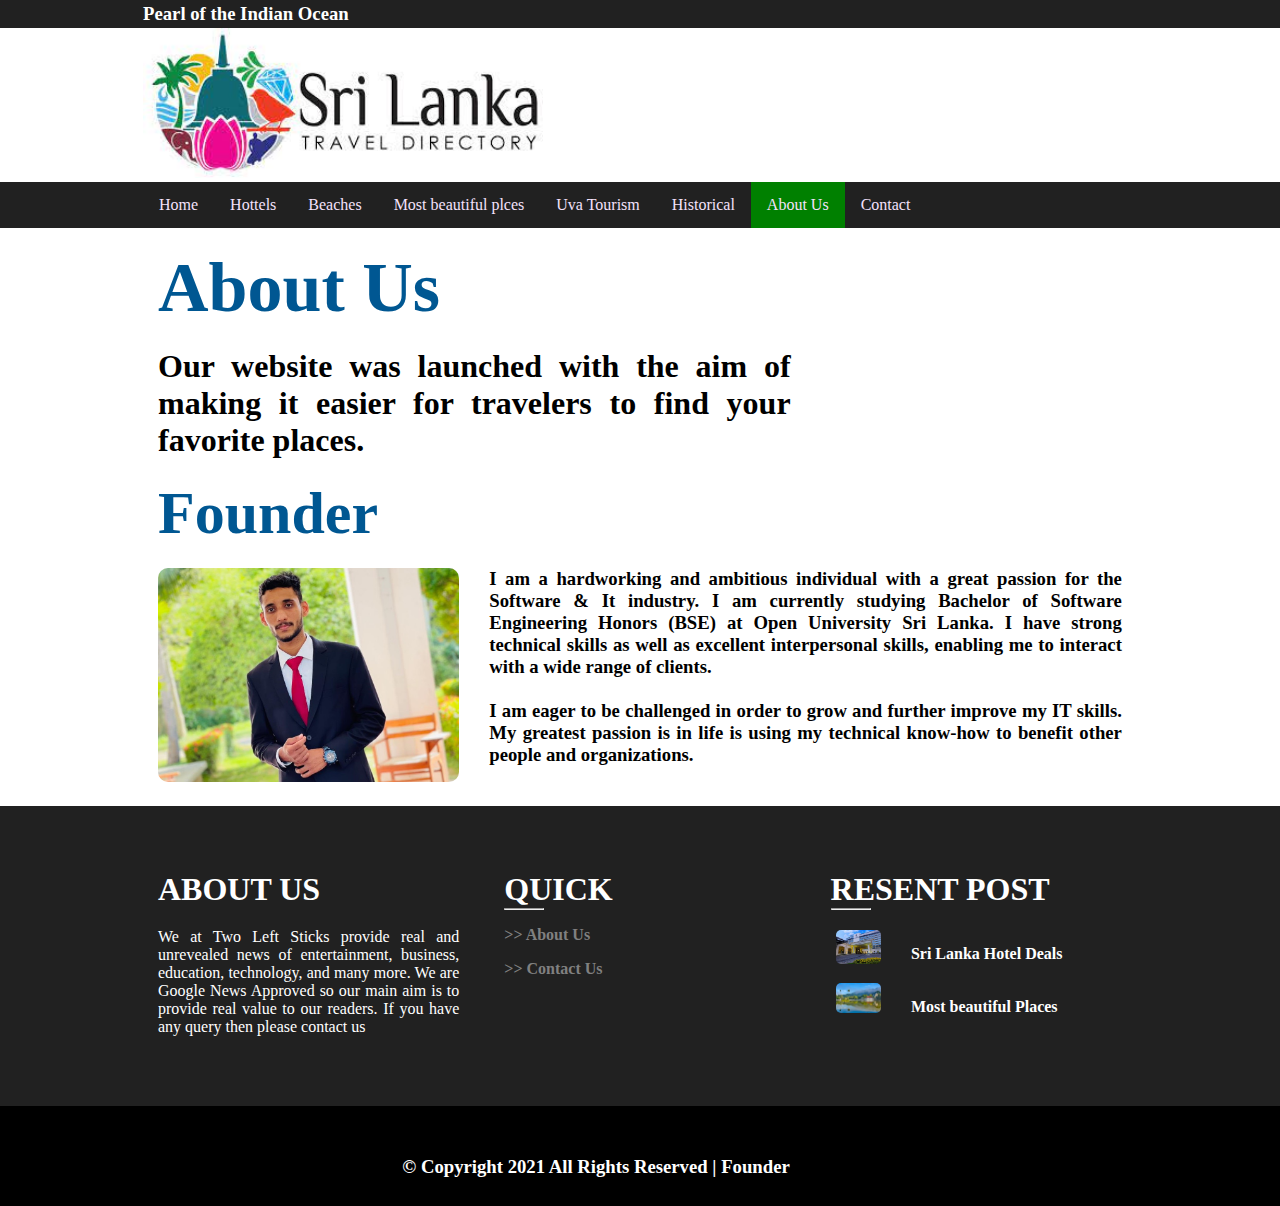
<file: About_us.html>
<!DOCTYPE html>
<html lang="en">
<head>
    <meta charset="UTF-8">
    <meta http-equiv="X-UA-Compatible" content="IE=edge">
    <meta name="viewport" content="width=device-width, initial-scale=1.0">
    <title>About Us </title>

    <!-- Font Icons -->
    <link rel="stylesheet" href="https://use.fontawesome.com/releases/v5.15.4/css/all.css" integrity="sha384-DyZ88mC6Up2uqS4h/KRgHuoeGwBcD4Ng9SiP4dIRy0EXTlnuz47vAwmeGwVChigm" crossorigin="anonymous">

    <!-- Grids link -->
    <link rel="stylesheet" href="Assets/grids.css">

    <!-- css link -->
    <link rel="stylesheet" href="Assets/About/About.css">

</head>
<body>
    
     <!--Pearl of the Indian Ocean-->
     <div class="container-fluit">
        <div class="container-1">
           <div class="row">
               <div class="navbar">
                   <div>
                       <h3 class="h3">Pearl of the Indian Ocean</h3>
                   </div>

                   <div>
                       <ul class="ul-a">
                           <li class="li-a"><a href=""><i class="fab fa-facebook-f"></i></a></li>
                           <li class="li-a"><a href=""><i class="fab fa-instagram"></i></a></li>
                           <li class="li-a"><a href="https://github.com/AM-ASKY-97"><i class="fab fa-github"></i></a></li>
                           <li class="li-a"><a href="https://www.linkedin.com/in/asky-mohammed-02742921b/"><i class="fab fa-linkedin-in"></i></a></li>
                           <li class="li-a"><a href=""><i class="fab fa-youtube"></i></a></li>
                       </ul>
                   </div>
               </div> 
           </div>
        </div>
    </div>
    <!-- /Pearl of the Indian Ocean -->   

    <div class="container-1">
        <div class="row">
            <div class="imgani">
                <img src="Assets/logo3.jfif" alt="" width="400px" height="150px">
            </div>
        </div>
     </div>
 
      <!--Pearl of the Indian Ocean-->
      <div class="container-fluit sticky">
         <div class="container-1">
            <div class="row">
                <div class="navbar-1">
                    <div>
                        <ul class="ul-a">
                            <li class="li-a"><a href="index.html">Home</a></li>
                            <li class="li-a"><a href="hottel.html">Hottels</a></li>
                            <li class="li-a"><a href="beaches.html">Beaches</a></li>
                            <li class="li-a"><a href="mostPlaces.html">Most beautiful plces</a></li>
                            <li class="li-a"><a href="Uva_Tourism.html">Uva Tourism</a></li>
                            <li class="li-a "><a href="historical.html">Historical</a></li>
                            <li class="li-a active"><a href="About_us.html">About Us</a></li>
                            <li class="li-a"><a href="contact.html">Contact</a></li>
                        </ul>
                    </div>
                </div> 
            </div>
         </div>
     </div>
     <!-- /Pearl of the Indian Ocean -->

     <div class="container" style="margin-top:20px; margin-bottom:20px">
        <div class="row">
            <div class="col-12">
                <h1 style="font-size:70px; color: #005792;">
                   About Us 
                </h1>
            </div>
        </div>
    </div>


     <div class="container">
         <div class="row">
             <div class="col-8">
                 <h1 style="text-align: justify; ">
                    Our website was launched with the aim of making it easier for travelers to find your favorite places.
                 </h1>
             </div>
         </div>
     </div>


    <div class="container" style="margin-top:20px; margin-bottom:20px">
        <div class="row">
            <div class="col-12">
                <h1 style="font-size:60px; color: #005792;">
                   Founder
                </h1>
            </div>
        </div>
    </div>

    <div class="container" style="margin-top:20px; margin-bottom:20px">
        <div class="row">
            <div class="col-4">
                <div>
                    <img src="Assets/my.jpg" alt="" width="100%" class="img">
                </div>
            </div>

            <div class="col-8">
                <h3 style="text-align: justify;">I am a hardworking and ambitious individual with a great passion for the Software & It industry. I am currently studying Bachelor of Software Engineering Honors (BSE) at Open University Sri Lanka. I have strong technical skills as well as excellent interpersonal skills, enabling me to interact with a wide range of clients.

                    <br> <br> I am eager to be challenged in order to grow and further improve my IT skills. My greatest passion is in life is using my technical know-how to benefit other people and organizations.</h3>
            </div>
        </div>
    </div>





       <!--Footer-->
    <div class="footer">
        <div class="container"> 
            <div class="row">
                <div class="col-4">
                    <h1>ABOUT US </h1>

                    <p style="padding-top: 20px; text-align: justify;">We at Two Left Sticks provide real and unrevealed news of entertainment, business, education, technology, and many more. We are Google News Approved so our 
                        main aim is to provide real value to our readers. If you have any query then please contact us</p>
                </div>

                <div class="col-4" style="padding-left: 30px;">
                    <h1>QUICK</h1>
                    <hr style="width:40px">

                    <h4 style="padding-top: 16px;">
                        <a href="About_us.html" style="color:gray"> >> About Us </a>
                    </h4>

                    <h4 style="padding-top: 16px;">
                        <a href="contact.html" style="color:gray;"> >> Contact Us </a>
                    </h4>
                </div>

                <div class="col-4">
                    <h1 style="padding-left:10px">RESENT POST</h1>
                    <hr style="width:40px; margin-bottom:20px; margin-left:10px">

                    <div class="row" >
                        <div class="col-3">
                            <img src="Assets/hottel/img/king.jpg" alt="" width="100%" style="border-radius: 5px; border:none">
                        </div>

                        <div class="col-9" style="margin-top:15px;">
                            <h4><a href="hottel.html" style="color:white">Sri Lanka Hotel Deals</a></h4>
                        </div>
                    </div>

                    <div class="row" style="margin-top:15px;">
                        <div class="col-3">
                            <img src="Assets/most/Kandy.jpg" alt="" width="100%" style="border-radius: 5px; border:none">
                        </div>

                        <div class="col-9" style="margin-top:15px;">
                            <h4><a href="mostPlaces.html" style="color:white">Most beautiful Places</a></h4>
                        </div>
                    </div>
                </div>
            </div>
        </div>
    </div>

    <div class="footer-1" style="color:black" >
        <div class="row">
            <h3 style="text-align:center; color:white">© Copyright 2021 All Rights Reserved | Founder <a href="http://am-asky-resume.herokuapp.com/">A.M. Asky</a></h3>
        </div>
    </div>
    <!--/Footer-->

</body>
</html>
</file>
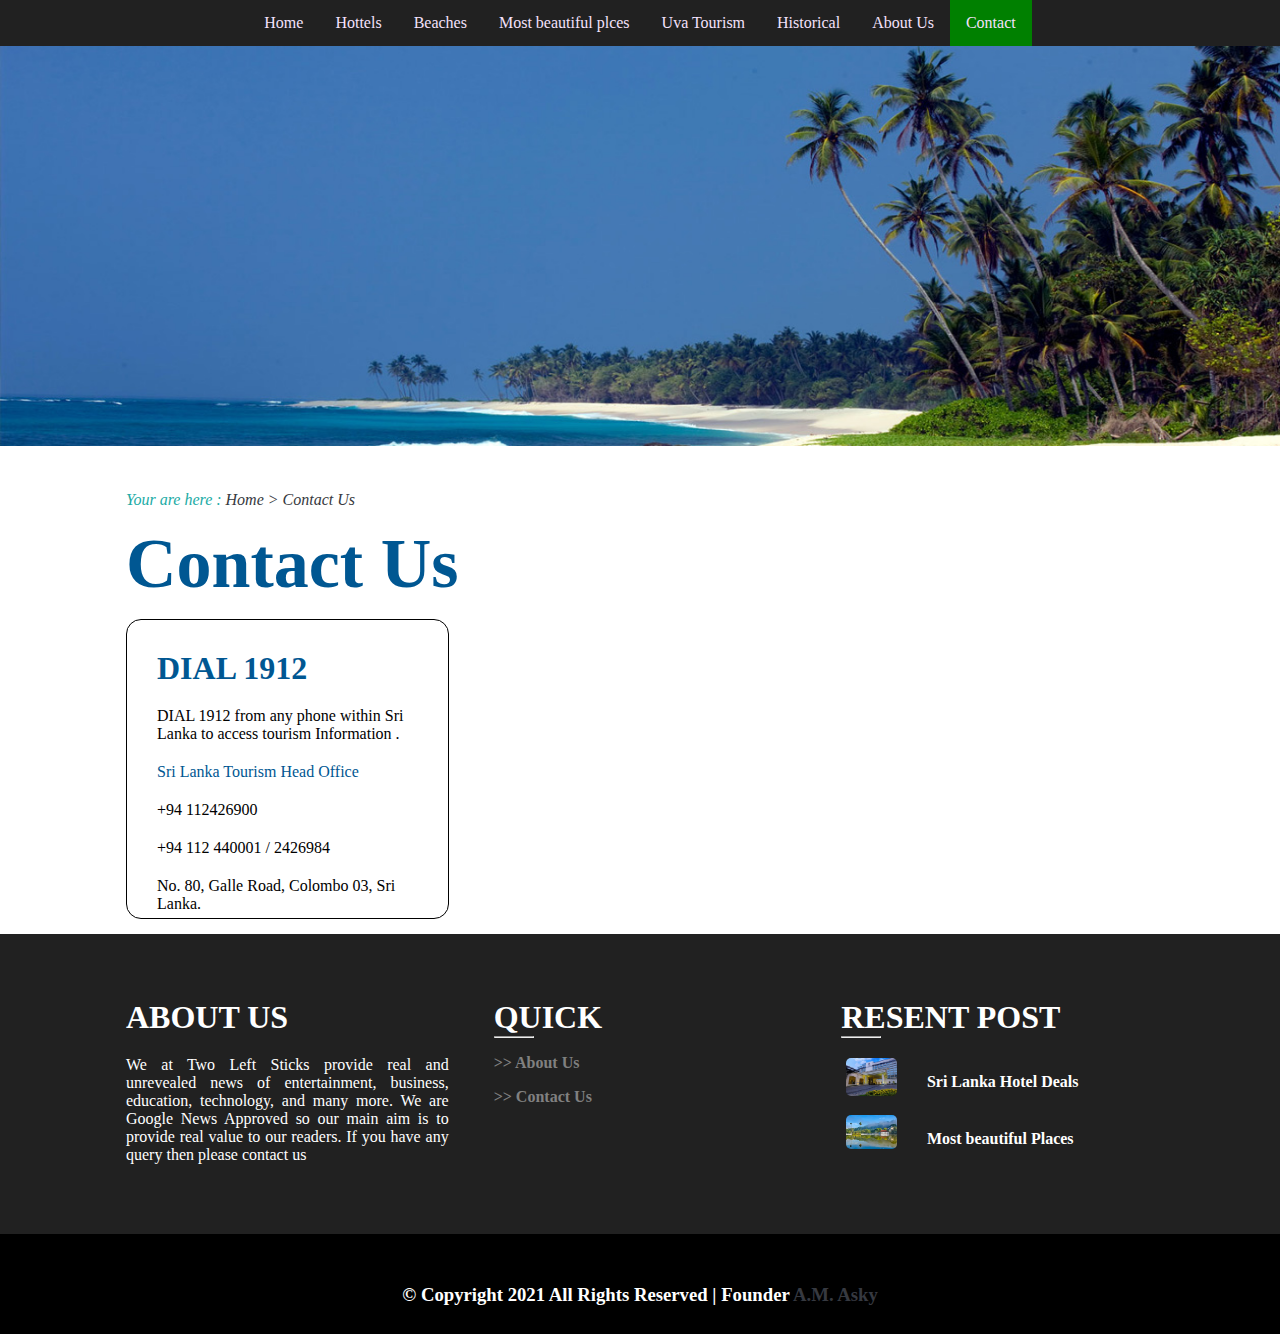
<file: contact.html>
<!DOCTYPE html>
<html lang="en">
<head>
    <meta charset="UTF-8">
    <meta http-equiv="X-UA-Compatible" content="IE=edge">
    <meta name="viewport" content="width=device-width, initial-scale=1.0">
    <title>Contact</title>

     <!-- Font icons -->
     <link rel="stylesheet" href="https://use.fontawesome.com/releases/v5.15.4/css/all.css" integrity="sha384-DyZ88mC6Up2uqS4h/KRgHuoeGwBcD4Ng9SiP4dIRy0EXTlnuz47vAwmeGwVChigm" crossorigin="anonymous">

    <!--Grid System-->
    <link rel="stylesheet" href="Assets/grids.css">
    <!--css link-->
    <link rel="stylesheet" href="Assets/contact/contact.css">
</head>
<body>

     <!--Pearl of the Indian Ocean-->
    <div class="container-fluit sticky">
        <div class="container-1">
           <div class="row">
               <div class="navbar-1">
                   <div class="ul-a">
                        <li class="li-a"><a href="index.html">Home</a></li>
                        <li class="li-a"><a href="hottel.html">Hottels</a></li>
                        <li class="li-a"><a href="beaches.html">Beaches</a></li>
                        <li class="li-a"><a href="mostPlaces.html">Most beautiful plces</a></li>
                        <li class="li-a"><a href="Uva_Tourism.html">Uva Tourism</a></li>
                        <li class="li-a "><a href="historical.html">Historical</a></li>
                        <li class="li-a"><a href="About_us.html">About Us</a></li>
                        <li class="li-a active"><a href="contact.html">Contact</a></li>
                   </div>
               </div> 
           </div>
        </div>
    </div>
    <!-- /Pearl of the Indian Ocean -->
    <!--Carousel images-->
    <div class="row">
        <img class="mySlides" src="Assets/contact/img-1.jpg" width="100%" height="400" >
        <img class="mySlides" src="Assets/contact/img-2.jpg" width="100%" height="400" >
        <img class="mySlides" src="Assets/contact/img-3.jpg" width="100%" height="400" >
    </div>

    <!--Page link in visit-->
    <div class="container">
        <div class="row">
            <div class="col-12">
                <p style="margin-top:30px;"><i> <span style="color:#21ABA5">Your are here :</span>  <a href="index.html">Home > </a> <a href="contact.html">Contact Us</a></i></p>
            </div>
        </div>
    </div>

    <!-- Contact Us -->
    <div class="container">
        <div class="row">
            <div class="col-12">
                <h1 style="color:#005792; font-size:70px">Contact Us </h1>
            </div>
        </div>
    </div>

    <div class="container">
        <div class="row">
            <div class="col-4">
                <div class="border">
                    <h1 style="color:#005792;">DIAL 1912</h1>

                    <p style="padding-top: 20px;">DIAL 1912 from any phone within Sri Lanka to access tourism Information .</p>

                    <p style="padding-top: 20px;color:#005792; ">Sri Lanka Tourism Head Office</p>

                    <p style="padding-top: 20px;"> <i class="fas fa-phone-alt"></i> +94 112426900</p>

                    <p style="padding-top: 20px;"><i class="fas fa-fax"></i> +94 112 440001 / 2426984</p>

                    <p style="padding-top: 20px;"> <i class="fas fa-map-marker-alt"></i> No. 80, Galle Road, Colombo 03, Sri Lanka.</p>
                </div>
            </div>
        </div>
    </div>







      <!--Footer-->
      <div class="footer">
        <div class="container">
            <div class="row">
                <div class="col-4">
                    <h1>ABOUT US </h1>

                    <p style="padding-top: 20px; text-align: justify;">We at Two Left Sticks provide real and unrevealed news of entertainment, business, education, technology, and many more. We are Google News Approved so our 
                        main aim is to provide real value to our readers. If you have any query then please contact us</p>
                </div>

                <div class="col-4" style="padding-left: 30px;">
                    <h1>QUICK</h1>
                    <hr style="width:40px">

                    <h4 style="padding-top: 16px;">
                        <a href="About_us.html" style="color:gray"> >> About Us </a>
                    </h4>

                    <h4 style="padding-top: 16px;">
                        <a href="contact.html" style="color:gray;"> >> Contact Us </a>
                    </h4>
                </div>

                <div class="col-4">
                    <h1 style="padding-left:10px">RESENT POST</h1>
                    <hr style="width:40px; margin-bottom:20px; margin-left:10px">

                    <div class="row" >
                        <div class="col-3">
                            <img src="Assets/hottel/img/king.jpg" alt="" width="100%" style="border-radius: 5px; border:none">
                        </div>

                        <div class="col-9" style="margin-top:15px;">
                            <h4><a href="hottel.html" style="color:white">Sri Lanka Hotel Deals</a></h4>
                        </div>
                    </div>

                    <div class="row" style="margin-top:15px;">
                        <div class="col-3">
                            <img src="Assets/most/Kandy.jpg" alt="" width="100%" style="border-radius: 5px; border:none">
                        </div>

                        <div class="col-9" style="margin-top:15px;">
                            <h4><a href="mostPlaces.html" style="color:white">Most beautiful Places</a></h4>
                        </div>
                    </div>
                </div>
            </div>
        </div>
    </div>

    <div class="footer-1" style="color:black" >
        <div class="row">
            <h3 style="text-align:center; color:white">© Copyright 2021 All Rights Reserved | Founder <a href="http://am-asky-resume.herokuapp.com/">A.M. Asky</a></h3>
        </div>
    </div>
    <!--/Footer-->

    
    <!--js link-->
    <script src="Assets/contact/carousel.js"></script>
</body>
</html>
</file>
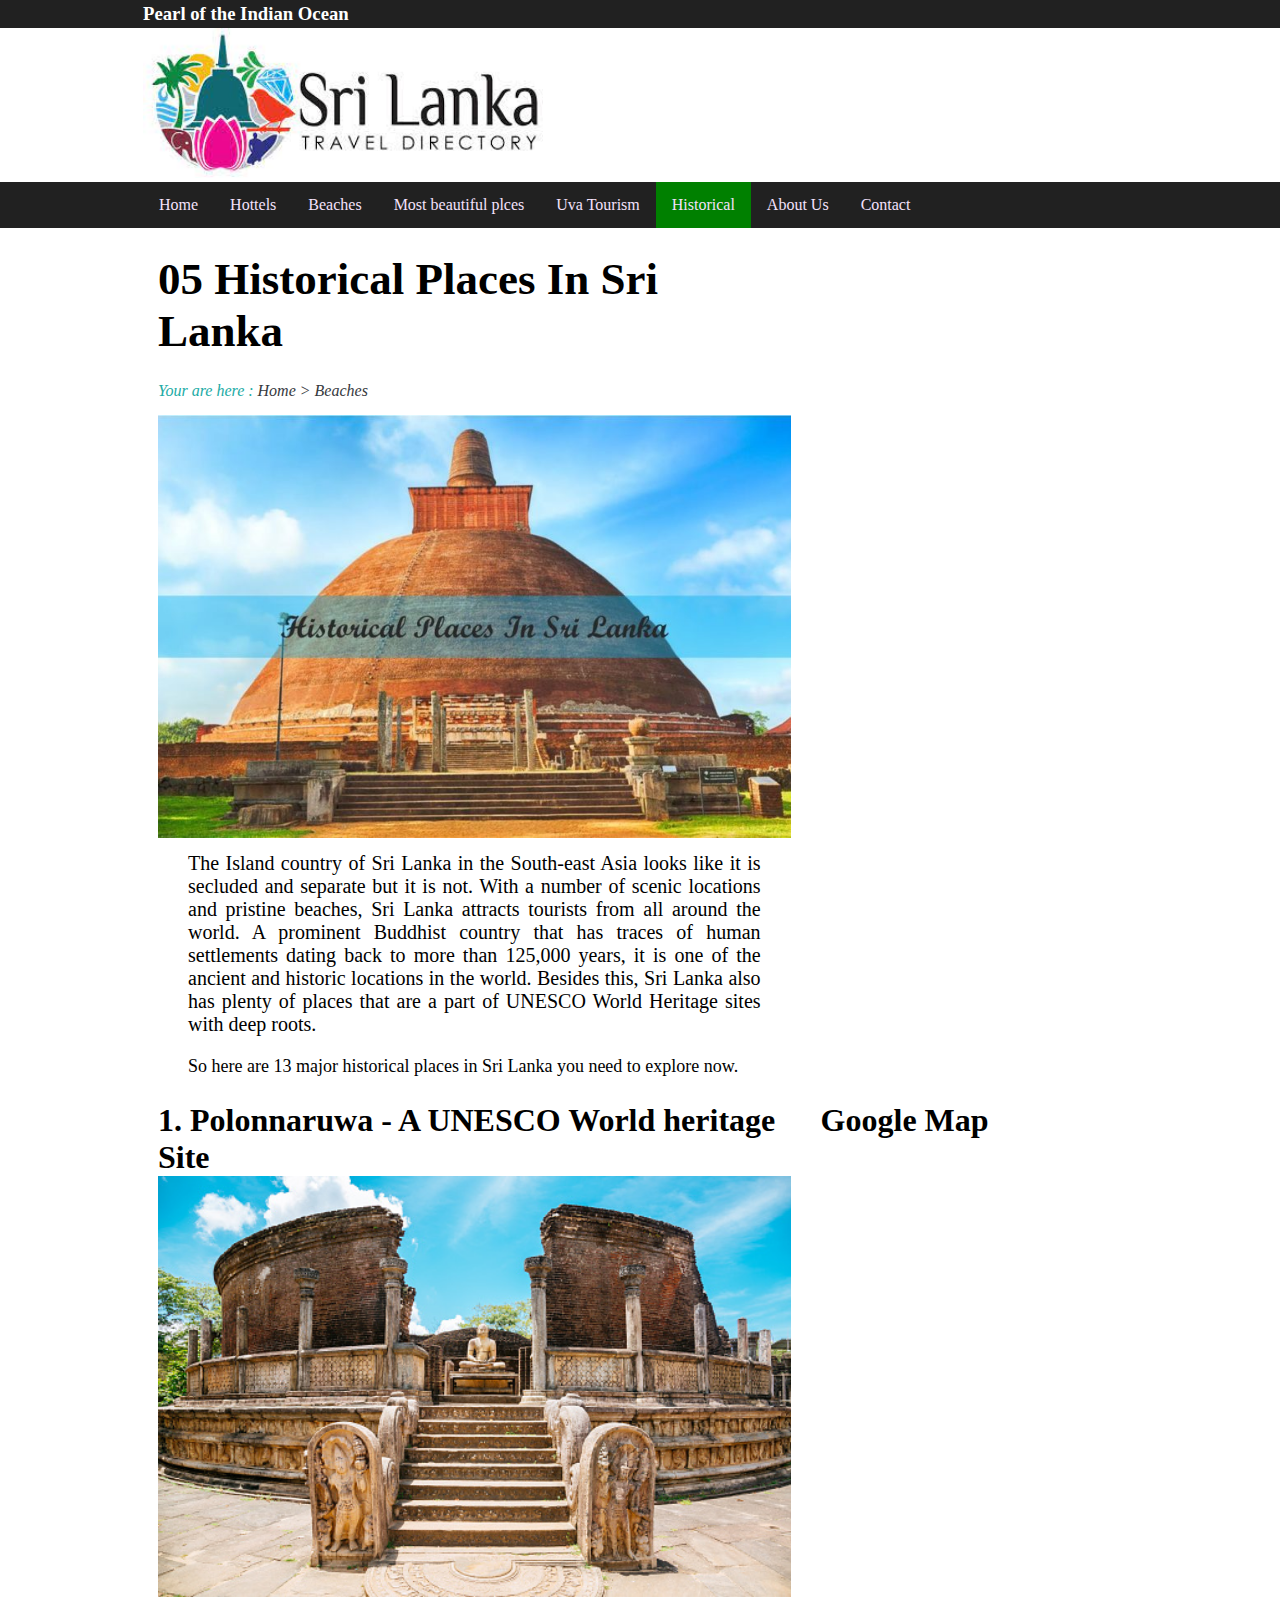
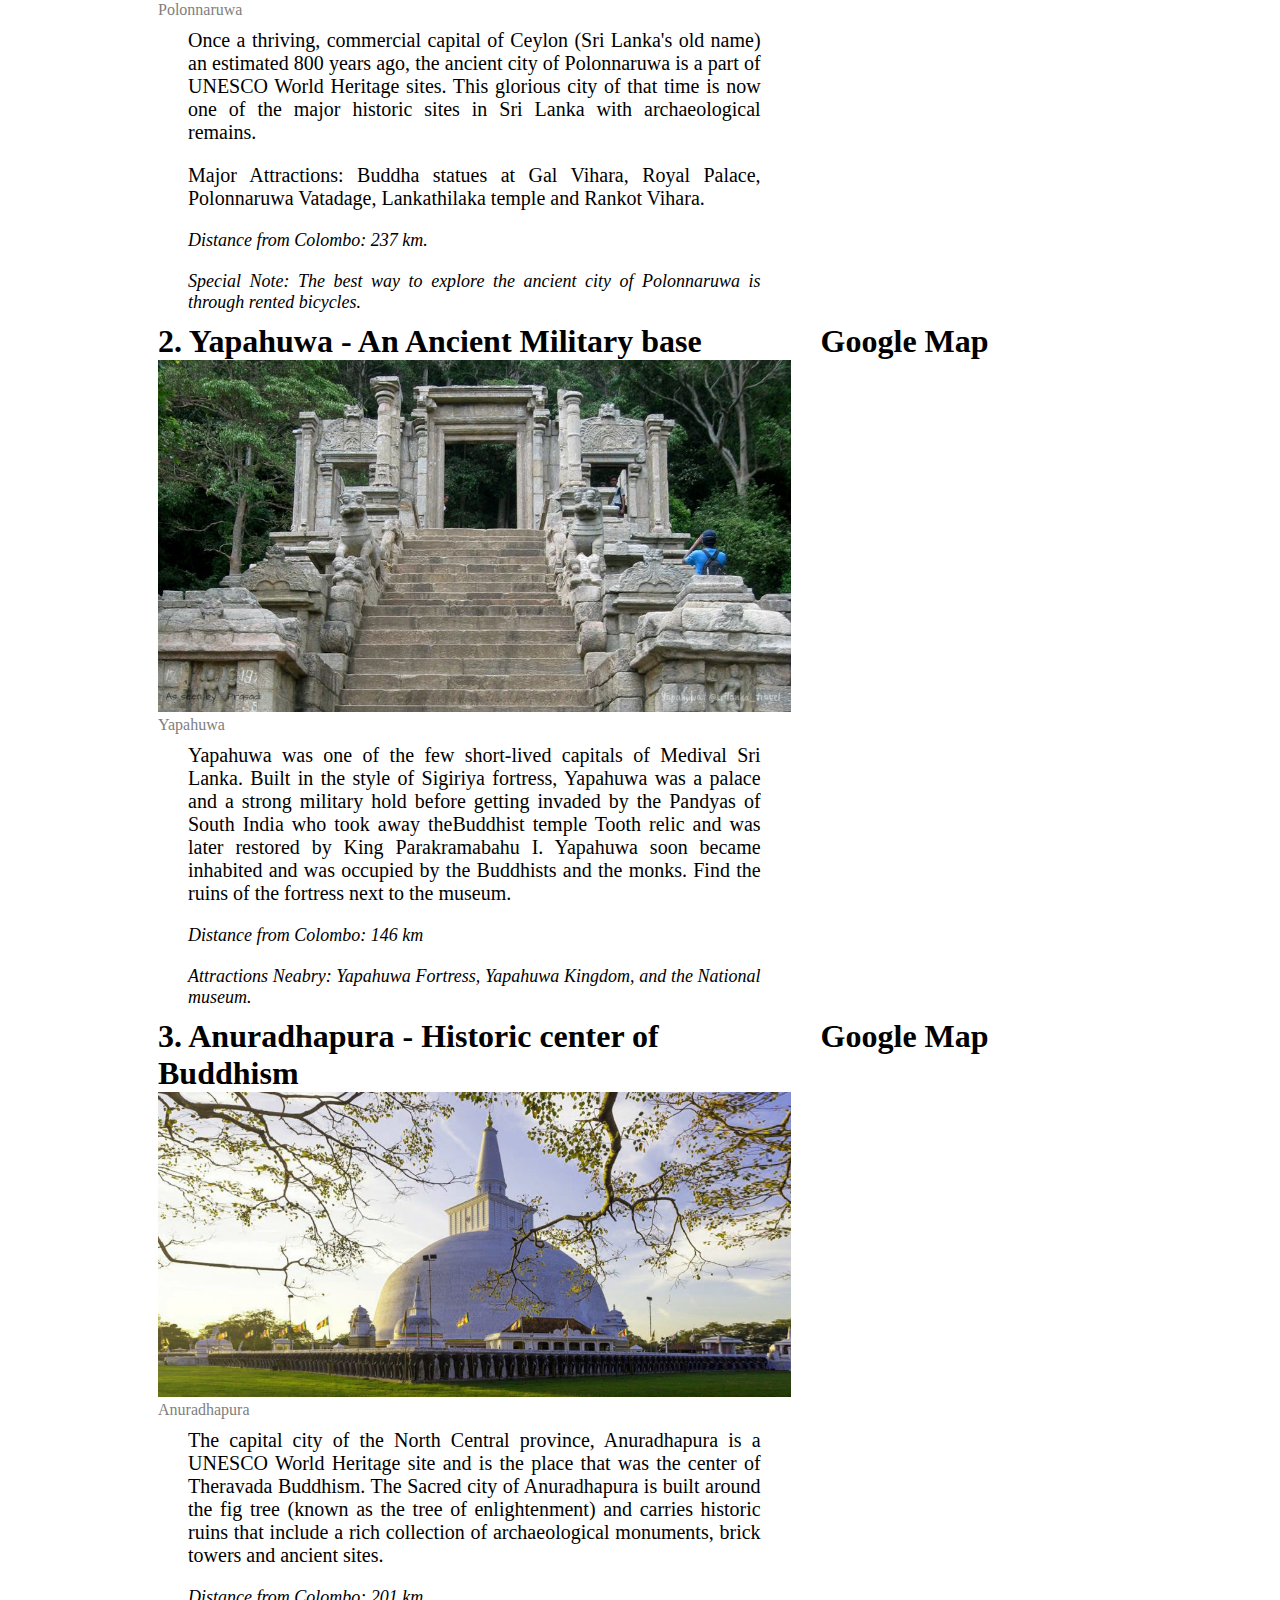
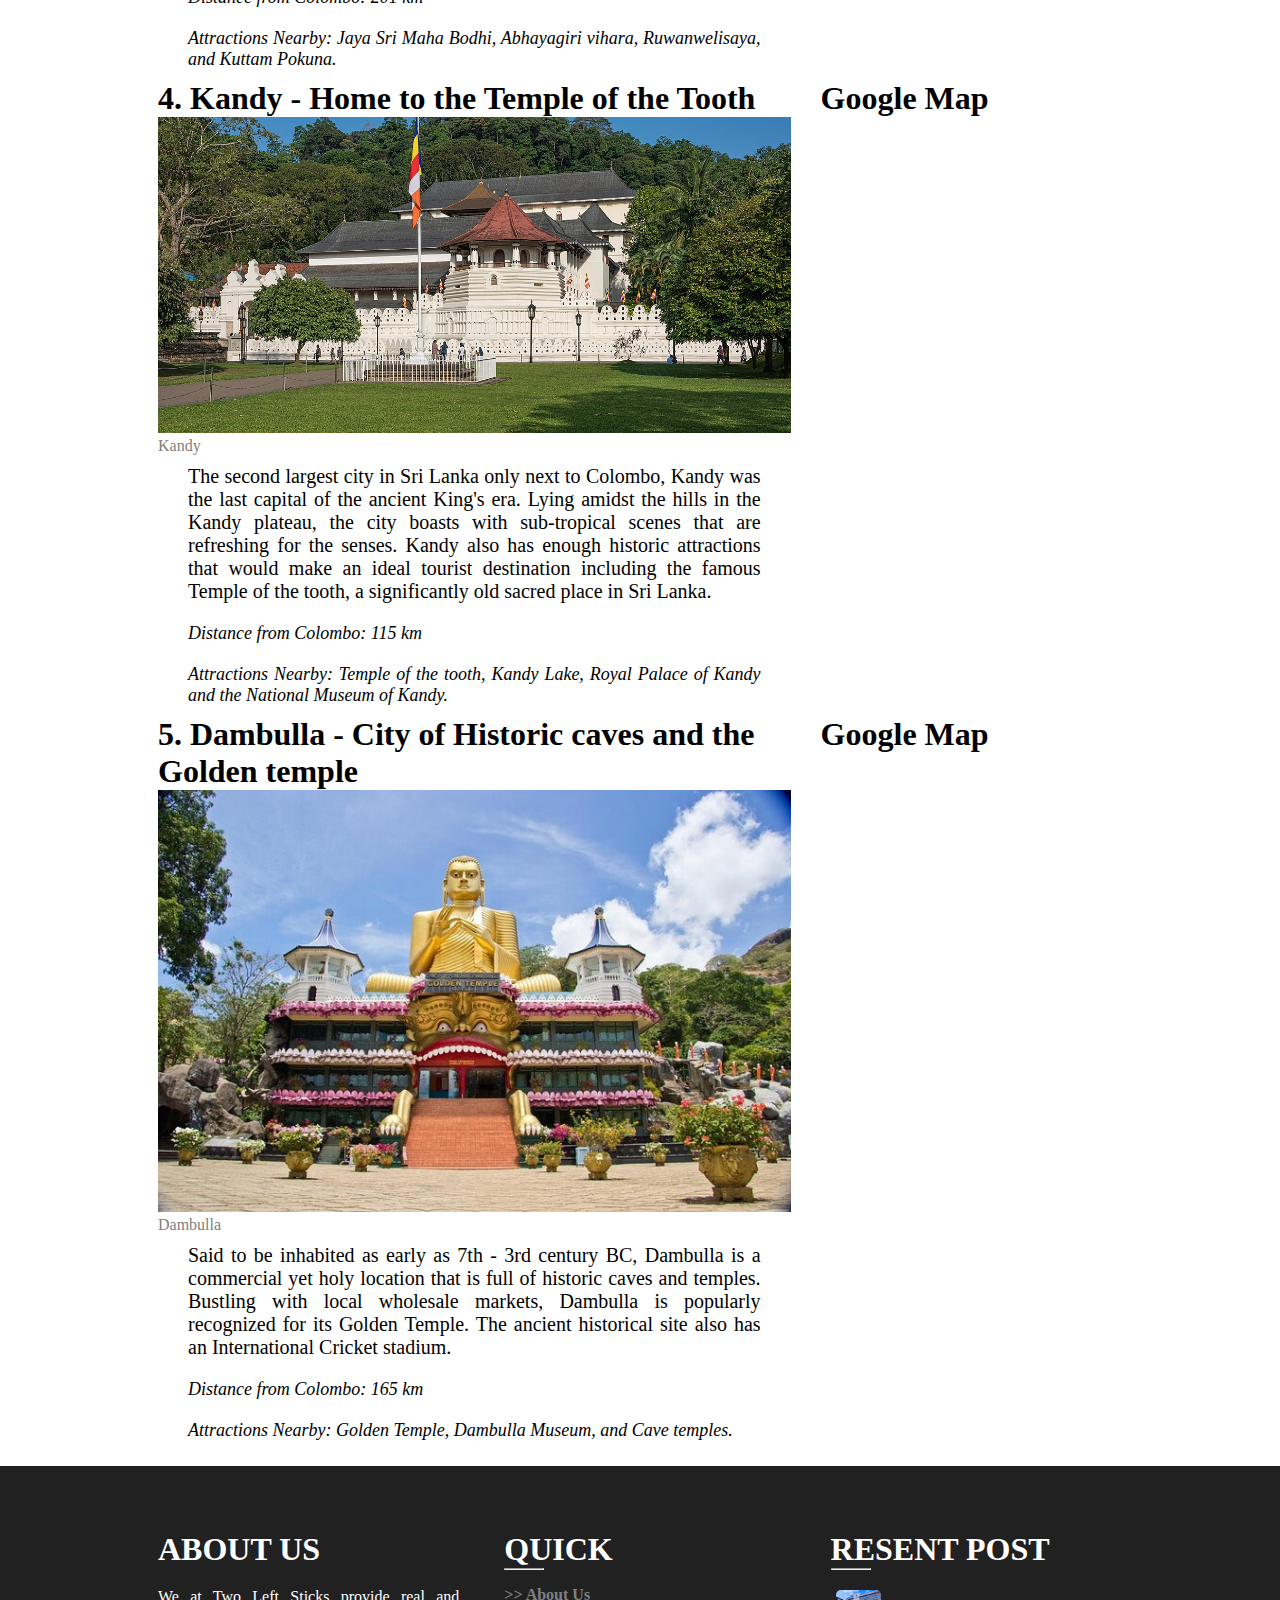
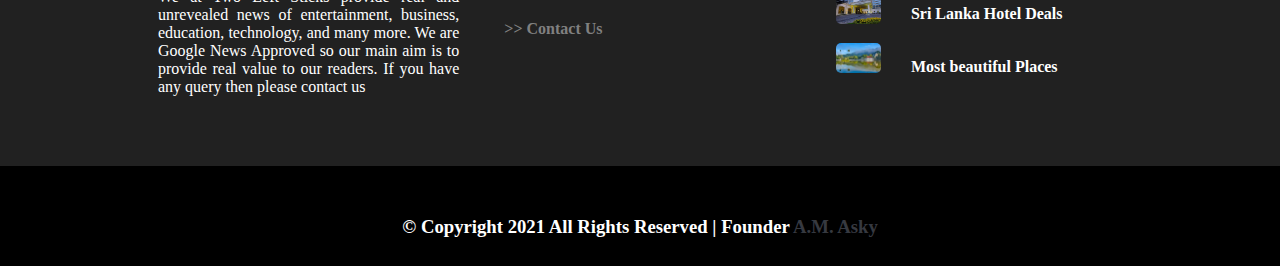
<file: historical.html>
<!DOCTYPE html>
<html lang="en">
<head>
    <meta charset="UTF-8">
    <meta http-equiv="X-UA-Compatible" content="IE=edge">
    <meta name="viewport" content="width=device-width, initial-scale=1.0">
    <title>Historical</title>

    <!-- Font Icons -->
    <link rel="stylesheet" href="https://use.fontawesome.com/releases/v5.15.4/css/all.css" integrity="sha384-DyZ88mC6Up2uqS4h/KRgHuoeGwBcD4Ng9SiP4dIRy0EXTlnuz47vAwmeGwVChigm" crossorigin="anonymous">

    <!-- Grids link -->
    <link rel="stylesheet" href="Assets/grids.css">

    <!-- css link -->
    <link rel="stylesheet" href="Assets/historical/historical.css">

</head>
<body>
    
     <!--Pearl of the Indian Ocean-->
     <div class="container-fluit">
        <div class="container-1">
           <div class="row">
               <div class="navbar">
                   <div>
                       <h3 class="h3">Pearl of the Indian Ocean</h3>
                   </div>

                   <div>
                       <ul class="ul-a">
                           <li class="li-a"><a href=""><i class="fab fa-facebook-f"></i></a></li>
                           <li class="li-a"><a href=""><i class="fab fa-instagram"></i></a></li>
                           <li class="li-a"><a href="https://github.com/AM-ASKY-97"><i class="fab fa-github"></i></a></li>
                           <li class="li-a"><a href="https://www.linkedin.com/in/asky-mohammed-02742921b/"><i class="fab fa-linkedin-in"></i></a></li>
                           <li class="li-a"><a href=""><i class="fab fa-youtube"></i></a></li>
                       </ul>
                   </div>
               </div> 
           </div>
        </div>
    </div>
    <!-- /Pearl of the Indian Ocean -->   

    <div class="container-1">
        <div class="row">
            <div class="imgani">
                <img src="Assets/logo3.jfif" alt="" width="400px" height="150px">
            </div>
        </div>
     </div>
 
      <!--Pearl of the Indian Ocean-->
      <div class="container-fluit sticky">
         <div class="container-1">
            <div class="row">
                <div class="navbar-1">
                    <div>
                        <ul class="ul-a">
                            <li class="li-a"><a href="index.html">Home</a></li>
                            <li class="li-a"><a href="hottel.html">Hottels</a></li>
                            <li class="li-a"><a href="beaches.html">Beaches</a></li>
                            <li class="li-a"><a href="mostPlaces.html">Most beautiful plces</a></li>
                            <li class="li-a"><a href="Uva_Tourism.html">Uva Tourism</a></li>
                            <li class="li-a active"><a href="historical.html">Historical</a></li>
                            <li class="li-a"><a href="About_us.html">About Us</a></li>
                            <li class="li-a"><a href="contact.html">Contact</a></li>
                        </ul>
                    </div>
                </div> 
            </div>
         </div>
     </div>
     <!-- /Pearl of the Indian Ocean -->

    <div class="container">
        <div class="row">
            <div class="col-8">
                <h1 style="margin-top:10px; font-size:45px">05 Historical Places In Sri Lanka</h1>
            </div>
        </div>
    </div>

    <!-- Link page -->
      <div class="container">
        <div class="row">
            <div class="col-12">
                <p style="margin-top:10px;"><i> <span style="color:#21ABA5">Your are here :</span>  <a href="index.html">Home > </a> <a href="beaches.html">Beaches</a></i></p>
            </div>
        </div>
    </div>
    <!-- /Link page -->

    <!-- Image -->
    
    <div class="container">
        <div class="row">
            <div class="col-8">
                <img src="Assets/historical/Historical.jpg" alt=""  width="100%">

                <p style="padding: 10px 30px; font-size:20px; text-align: justify;">The Island country of Sri Lanka in the South-east Asia looks like it is secluded and separate but it is not. With a number of scenic locations and pristine beaches, Sri Lanka attracts tourists from all around the world. A prominent Buddhist country that has traces of human settlements dating back to more than 125,000 years, it is one of the ancient and historic locations in the world. Besides this, Sri Lanka also has plenty of places that are a part of UNESCO World Heritage sites with deep roots.</p>
            
                <p style="padding: 10px 30px; font-size:18px; text-align: justify;">So here are 13 major historical places in Sri Lanka you need to explore now.</p>
            </div>
        </div>
    </div>

    <div class="container">
        <!--polannaruwa-->
        <div class="row">
            <div class="col-8">
                <h1>1. Polonnaruwa - A UNESCO World heritage Site</h1>

                <img src="Assets/historical/polonnaruwa.jpg" alt="" width="100%">
                <p style="color: gray">Polonnaruwa</p>

                <p style="padding: 10px 30px; font-size:20px; text-align: justify;">Once a thriving, commercial capital of Ceylon (Sri Lanka's old name) an estimated 800 years ago, the ancient city of Polonnaruwa is a part of UNESCO World Heritage sites. This glorious city of that time is now one of the major historic sites in Sri Lanka with archaeological remains.</p>

                <p style="padding: 10px 30px; font-size:20px; text-align: justify">Major Attractions: Buddha statues at Gal Vihara, Royal Palace, Polonnaruwa Vatadage, Lankathilaka temple and Rankot Vihara.</p>
            
                <p style="padding: 10px 30px; font-size:18px; text-align: justify"><i>Distance from Colombo: 237 km.</i></p>

                <p style="padding: 10px 30px; font-size:18px; text-align: justify"><i>Special Note: The best way to explore the ancient city of Polonnaruwa is through rented bicycles.</i></p>
            </div>

            <div class="col-4">
                <h1 style="margin-bottom:30px">Google Map</h1>
                <iframe src="https://www.google.com/maps/embed?pb=!1m14!1m8!1m3!1d15806.047264464069!2d81.0003294!3d7.9459425!3m2!1i1024!2i768!4f13.1!3m3!1m2!1s0x0%3A0x72cd1cfea9d4d0a9!2sPolonnaruwa%20Ancient%20City!5e0!3m2!1sen!2slk!4v1641560282966!5m2!1sen!2slk" width="100%" height="450" style="border:0;" allowfullscreen="" loading="lazy"></iframe>
            </div>
        </div>
        <!-- /polannaruwa -->



         <!--Yapahuwa - An Ancient Military base-->
         <div class="row">
            <div class="col-8">
                <h1>2. Yapahuwa - An Ancient Military base</h1>

                <img src="Assets/historical/Yapahuwa - An Ancient Military base.jpg" alt="" width="100%">
                <p style="color: gray">Yapahuwa</p>

                <p style="padding: 10px 30px; font-size:20px; text-align: justify;">Yapahuwa was one of the few short-lived capitals of Medival Sri Lanka. Built in the style of Sigiriya fortress, Yapahuwa was a palace and a strong military hold before getting invaded by the Pandyas of South India who took away theBuddhist temple Tooth relic and was later restored by King Parakramabahu I. Yapahuwa soon became inhabited and was occupied by the Buddhists and the monks. Find the ruins of the fortress next to the museum.</p>
            
                <p style="padding: 10px 30px; font-size:18px; text-align: justify"><i>Distance from Colombo: 146 km</i></p>

                <p style="padding: 10px 30px; font-size:18px; text-align: justify"><i>Attractions Neabry: Yapahuwa Fortress, Yapahuwa Kingdom, and the National museum.</i></p>
            </div>

            <div class="col-4">
                <h1 style="margin-bottom:30px">Google Map</h1>
                <iframe src="https://www.google.com/maps/embed?pb=!1m18!1m12!1m3!1d31621.01294875941!2d80.2838450687326!3d7.829283788938594!2m3!1f0!2f0!3f0!3m2!1i1024!2i768!4f13.1!3m3!1m2!1s0x3afccf94f3a356bf%3A0x9d90904281c78146!2sYapahuwa!5e0!3m2!1sen!2slk!4v1641560392035!5m2!1sen!2slk" width="100%" height="450" style="border:0;" allowfullscreen="" loading="lazy"></iframe>
            </div>
        </div>
        <!-- /Yapahuwa - An Ancient Military base -->


         <!--Anuradhapura - Historic center of Buddhism-->
         <div class="row">
            <div class="col-8">
                <h1>3. Anuradhapura - Historic center of Buddhism</h1>

                <img src="Assets/historical/Anuradhapura - Historic center of Buddhism.jpg" alt="" width="100%">
                <p style="color: gray">Anuradhapura</p>

                <p style="padding: 10px 30px; font-size:20px; text-align: justify;">The capital city of the North Central province, Anuradhapura is a UNESCO World Heritage site and is the place that was the center of Theravada Buddhism. The Sacred city of Anuradhapura is built around the fig tree (known as the tree of enlightenment) and carries historic ruins that include a rich collection of archaeological monuments, brick towers and ancient sites.</p>
            
                <p style="padding: 10px 30px; font-size:18px; text-align: justify"><i>Distance from Colombo: 201 km</i></p>

                <p style="padding: 10px 30px; font-size:18px; text-align: justify"><i>Attractions Nearby: Jaya Sri Maha Bodhi, Abhayagiri vihara, Ruwanwelisaya, and Kuttam Pokuna.</i></p>
            </div>

            <div class="col-4">
                <h1 style="margin-bottom:30px">Google Map</h1>
                <iframe src="https://www.google.com/maps/embed?pb=!1m18!1m12!1m3!1d126325.57066634254!2d80.3332730661453!3d8.335145709652357!2m3!1f0!2f0!3f0!3m2!1i1024!2i768!4f13.1!3m3!1m2!1s0x3afcf4f99360e159%3A0xc111fe9ebc6dcf0e!2sAnuradhapura!5e0!3m2!1sen!2slk!4v1641560099571!5m2!1sen!2slk" width="100%" height="450" style="border:0;" allowfullscreen="" loading="lazy"></iframe>
         </div>
        </div>
        <!-- /Anuradhapura - Historic center of Buddhism -->

        <!--Kandy - Home to the Temple of the Tooth-->
          <div class="row">
            <div class="col-8">
                <h1>4. Kandy - Home to the Temple of the Tooth</h1>

                <img src="Assets/historical/Kandy - Home to the Temple of the Tooth.jpg" alt="" width="100%">
                <p style="color: gray">Kandy</p>

                <p style="padding: 10px 30px; font-size:20px; text-align: justify;">The second largest city in Sri Lanka only next to Colombo, Kandy was the last capital of the ancient King's era. Lying amidst the hills in the Kandy plateau, the city boasts with sub-tropical scenes that are refreshing for the senses. Kandy also has enough historic attractions that would make an ideal tourist destination including the famous Temple of the tooth, a significantly old sacred place in Sri Lanka.</p>
            
                <p style="padding: 10px 30px; font-size:18px; text-align: justify"><i>Distance from Colombo: 115 km</i></p>

                <p style="padding: 10px 30px; font-size:18px; text-align: justify"><i>Attractions Nearby: Temple of the tooth, Kandy Lake, Royal Palace of Kandy and the National Museum of Kandy.</i></p>
            </div>

            <div class="col-4">
                <h1 style="margin-bottom:30px">Google Map</h1>
                <iframe src="https://www.google.com/maps/embed?pb=!1m28!1m12!1m3!1d15830.42024755799!2d80.62393347071948!3d7.285695815861554!2m3!1f0!2f0!3f0!3m2!1i1024!2i768!4f13.1!4m13!3e6!4m5!1s0x3ae369b035a6d109%3A0xcd97c91a2a0ebf6f!2sThe%20Kandy%20Home%2C%20Suduhumpola%20Raja%20Maha%20Vihara%20Road%2C%20Kandy%2020000!3m2!1d7.2819242!2d80.6255623!4m5!1s0x3ae3662db149fbf5%3A0x8165d70ac115e887!2sTemple%20of%20the%20Sacred%20Tooth%20Relic%2C%20Sri%20Dalada%20Veediya%2C%20Kandy%2020000!3m2!1d7.293609!2d80.641325!5e0!3m2!1sen!2slk!4v1641560498151!5m2!1sen!2slk" width="100%" height="450" style="border:0;" allowfullscreen="" loading="lazy"></iframe>
            </div>
        </div>
        <!-- /Kandy - Home to the Temple of the Tooth -->


        <!--Dambulla - City of Historic caves and the Golden temple-->
         <div class="row">
            <div class="col-8">
                <h1>5. Dambulla - City of Historic caves and the Golden temple</h1>

                <img src="Assets/historical/Dambulla - City of Historic caves and the Golden temple.jpg" alt="" width="100%">
                <p style="color: gray">Dambulla</p>

                <p style="padding: 10px 30px; font-size:20px; text-align: justify;">Said to be inhabited as early as 7th - 3rd century BC, Dambulla is a commercial yet holy location that is full of historic caves and temples. Bustling with local wholesale markets, Dambulla is popularly recognized for its Golden Temple. The ancient historical site also has an International Cricket stadium.</p>
            
                <p style="padding: 10px 30px; font-size:18px; text-align: justify"><i>Distance from Colombo: 165 km</i></p>

                <p style="padding: 10px 30px; font-size:18px; text-align: justify"><i>Attractions Nearby: Golden Temple, Dambulla Museum, and Cave temples.</i></p>
            </div>

            <div class="col-4">
                <h1 style="margin-bottom:30px">Google Map</h1>
                <iframe src="https://www.google.com/maps/embed?pb=!1m14!1m8!1m3!1d15809.468288438471!2d80.6485141!3d7.8565978!3m2!1i1024!2i768!4f13.1!3m3!1m2!1s0x0%3A0xd1daa5c0936b764c!2sDambulla%20Royal%20Cave%20Temple%20and%20Golden%20Temple!5e0!3m2!1sen!2slk!4v1641560579584!5m2!1sen!2slk" width="100%" height="450" style="border:0;" allowfullscreen="" loading="lazy"></iframe>
            </div>
        </div>
        <!-- /Dambulla - City of Historic caves and the Golden temple -->
    </div>




      <!--Footer-->
      <div class="footer">
        <div class="container">
            <div class="row">
                <div class="col-4">
                    <h1>ABOUT US </h1>

                    <p style="padding-top: 20px; text-align: justify;">We at Two Left Sticks provide real and unrevealed news of entertainment, business, education, technology, and many more. We are Google News Approved so our 
                        main aim is to provide real value to our readers. If you have any query then please contact us</p>
                </div>

                <div class="col-4" style="padding-left: 30px;">
                    <h1>QUICK</h1>
                    <hr style="width:40px">

                    <h4 style="padding-top: 16px;">
                        <a href="About_us.html" style="color:gray"> >> About Us </a>
                    </h4>

                    <h4 style="padding-top: 16px;">
                        <a href="contact.html" style="color:gray;"> >> Contact Us </a>
                    </h4>
                </div>

                <div class="col-4">
                    <h1 style="padding-left:10px">RESENT POST</h1>
                    <hr style="width:40px; margin-bottom:20px; margin-left:10px">

                    <div class="row" >
                        <div class="col-3">
                            <img src="Assets/hottel/img/king.jpg" alt="" width="100%" style="border-radius: 5px; border:none">
                        </div>

                        <div class="col-9" style="margin-top:15px;">
                            <h4><a href="hottel.html" style="color:white">Sri Lanka Hotel Deals</a></h4>
                        </div>
                    </div>

                    <div class="row" style="margin-top:15px;">
                        <div class="col-3">
                            <img src="Assets/most/Kandy.jpg" alt="" width="100%" style="border-radius: 5px; border:none">
                        </div>

                        <div class="col-9" style="margin-top:15px;">
                            <h4><a href="mostPlaces.html" style="color:white">Most beautiful Places</a></h4>
                        </div>
                    </div>
                </div>
            </div>
        </div>
    </div>

    <div class="footer-1" style="color:black" >
        <div class="row">
            <h3 style="text-align:center; color:white">© Copyright 2021 All Rights Reserved | Founder <a href="http://am-asky-resume.herokuapp.com/">A.M. Asky</a></h3>
        </div>
    </div>
    <!--/Footer-->

</body>
</html>
</file>
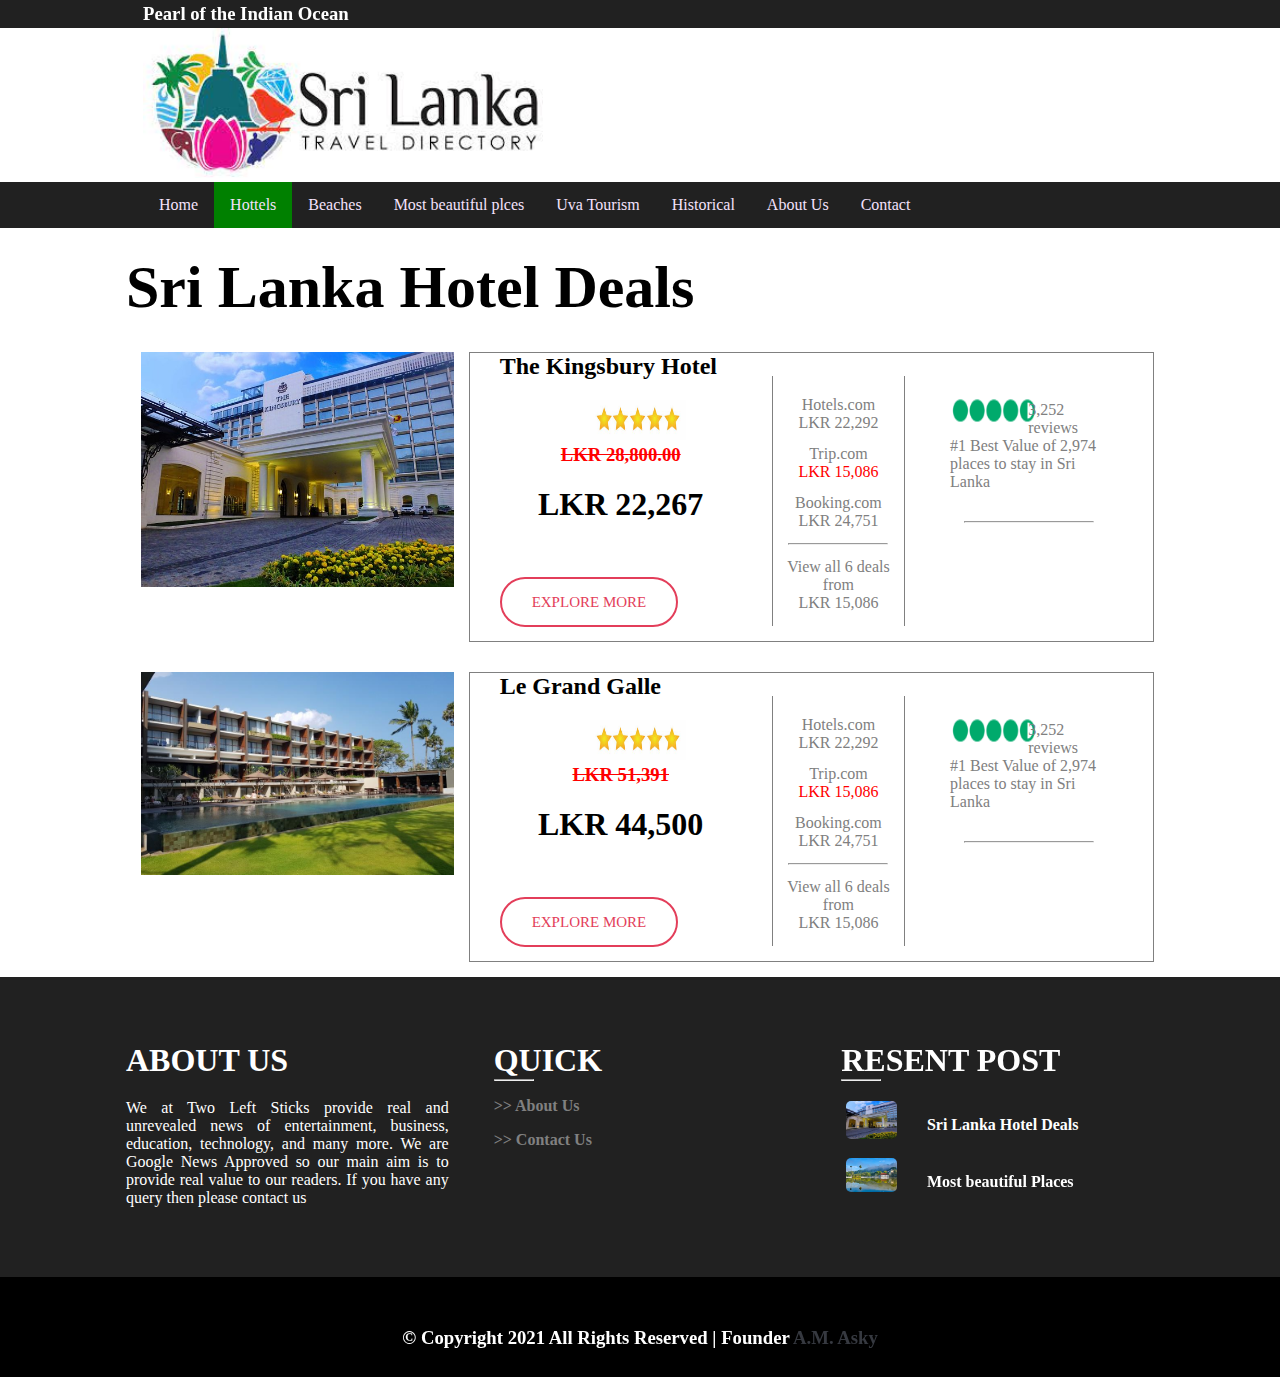
<file: hottel.html>
<!DOCTYPE html>
<html lang="en">
<head>
    <meta charset="UTF-8">
    <meta http-equiv="X-UA-Compatible" content="IE=edge">
    <meta name="viewport" content="width=device-width, initial-scale=1.0">
    <title>Hottels</title>

    <!-- Font Icons -->
    <link rel="stylesheet" href="https://use.fontawesome.com/releases/v5.15.4/css/all.css" integrity="sha384-DyZ88mC6Up2uqS4h/KRgHuoeGwBcD4Ng9SiP4dIRy0EXTlnuz47vAwmeGwVChigm" crossorigin="anonymous">

    <!-- Grids link -->
    <link rel="stylesheet" href="Assets/grids.css">

    <!-- css link -->
    <link rel="stylesheet" href="Assets/hottel/hottel.css">

</head>
<body>
    
     <!--Pearl of the Indian Ocean-->
     <div class="container-fluit">
        <div class="container-1">
           <div class="row">
               <div class="navbar">
                   <div>
                       <h3 class="h3">Pearl of the Indian Ocean</h3>
                   </div>

                   <div>
                       <ul class="ul-a">
                           <li class="li-a"><a href=""><i class="fab fa-facebook-f"></i></a></li>
                           <li class="li-a"><a href=""><i class="fab fa-instagram"></i></a></li>
                           <li class="li-a"><a href="https://github.com/AM-ASKY-97"><i class="fab fa-github"></i></a></li>
                           <li class="li-a"><a href="https://www.linkedin.com/in/asky-mohammed-02742921b/"><i class="fab fa-linkedin-in"></i></a></li>
                           <li class="li-a"><a href=""><i class="fab fa-youtube"></i></a></li>
                       </ul>
                   </div>
               </div> 
           </div>
        </div>
    </div>
    <!-- /Pearl of the Indian Ocean -->   

    <div class="container-1">
        <div class="row">
            <div class="imgani">
                <img src="Assets/logo3.jfif" alt="" width="400px" height="150px">
            </div>
        </div>
     </div>
 
      <!--Pearl of the Indian Ocean-->
      <div class="container-fluit sticky">
         <div class="container-1">
            <div class="row">
                <div class="navbar-1">
                    <div>
                        <ul class="ul-a">
                            <li class="li-a"><a href="index.html">Home</a></li>
                            <li class="li-a active"><a href="hottel.html">Hottels</a></li>
                            <li class="li-a"><a href="beaches.html">Beaches</a></li>
                            <li class="li-a"><a href="mostPlaces.html">Most beautiful plces</a></li>
                            <li class="li-a"><a href="Uva_Tourism.html">Uva Tourism</a></li>
                            <li class="li-a "><a href="historical.html">Historical</a></li>
                            <li class="li-a"><a href="About_us.html">About Us</a></li>
                            <li class="li-a"><a href="contact.html">Contact</a></li>
                        </ul>
                    </div>
                </div> 
            </div>
         </div>
    </div>
    <!-- /Pearl of the Indian Ocean -->

    
    <!-- Link page -->
    <div class="container">
        <div class="row">
            <div class="col-12">
                <h1 style="margin-top:10px; font-size:60px">Sri Lanka Hotel Deals</h1> 
            </div>
        </div>

        <div class="row" style="margin-top:30px">
            <div class="col-12">
                <div class="col-4">
                    <img src="Assets/hottel/img/king.jpg" alt="" width="100%">
                </div>

                <div class="col-8" style="border: 0.5px solid gray; height:290px">
                    <div class="col-5">
                        <div>
                            <h2>The Kingsbury Hotel</h2>

                            <img src="Assets/hottel/img/5star.jfif" alt="" width="40%" height="40px" style="align-items: center; margin-left:90px; margin-top:20px">
                            
                            <h3 style="color: red; text-align:center; margin-bottom:20px"><s>LKR 28,800.00</s></h3>
                            
                            <h1 style="text-align:center">LKR 22,267</h1>

                            <div style="margin-top:70px;">
                                <a href="#" class="btnAll">explore more</a>
                            </div>
                        </div>
                    </div>

                    <div class="col-3" style="height:290px; text-align:center; margin-top:23px;">
                       <div style="width:100%; height:250px; border-left: 1px solid gray;color:gray; border-right: 1px solid gray;padding-top:20px">
                            <p style="padding-bottom: 13px;">Hotels.com <br> LKR 22,292 </p>

                            <p style="padding-bottom: 13px;">Trip.com <br> <span style="color:red">LKR 15,086</span></p>

                            <p style="padding-bottom: 13px;">Booking.com <br> LKR 24,751</p>

                            <hr style="width:100px; margin: auto;">

                            <p style="padding-top: 13px;">View all 6 deals from <br> LKR 15,086</p>
                       </div>
                    </div>

                    <div class="col-4" style="height:290px;margin-top:23px">
                        <div style="width:100%; height:250px; padding-top:20px; color:gray">
                            <div class="row">
                                <div class="col-5">
                                    <img src="Assets/Capture.PNG" alt="" width="90px" height="30px">
                                </div>

                                <div class="col-7" style="padding-top: 5px;">
                                    <p>3,252 reviews</p>
                                </div>

                                <div class="col-12">
                                    <p>#1 Best Value of 2,974 places to stay in Sri Lanka</p>
                                </div>

                                <div class="col-12">
                                    <hr style="width:130px; margin: auto;margin-top:30px">
                                </div>

                                <div class="col-12" style="margin-top: 20px;"> 
                                    <iframe src="https://www.google.com/maps/embed?pb=!1m14!1m8!1m3!1d15842.583756313346!2d79.8419406!3d6.9328529!3m2!1i1024!2i768!4f13.1!3m3!1m2!1s0x0%3A0x8c0cebb288af4419!2sThe%20Kingsbury%20Colombo!5e0!3m2!1sen!2slk!4v1641752570610!5m2!1sen!2slk" width="100%" height="100px" style="border:0;" allowfullscreen="" loading="lazy"></iframe>
                                </div>

                            </div>
                       </div>
                    </div>
                </div>
            </div>
        </div>
    </div>
    <!-- /Link page --> 
    
    
    <!--Le Grand Galle -->
    <div class="container">
        <div class="row" style="margin-top:30px">
            <div class="col-12">
                <div class="col-4">
                    <img src="Assets/hottel/img/Le Grand Galle-1.jpg" alt="" width="100%">
                </div>

                <div class="col-8" style="border: 0.5px solid gray; height:290px">
                    <div class="col-5">
                        <div>
                            <h2>Le Grand Galle</h2>

                            <img src="Assets/hottel/img/5star.jfif" alt="" width="40%" height="40px" style="align-items: center; margin-left:90px; margin-top:20px">
                            
                            <h3 style="color: red; text-align:center; margin-bottom:20px"><s>LKR 51,391</s></h3>
                            
                            <h1 style="text-align:center">LKR 44,500</h1>

                            <div style="margin-top:70px;">
                                <a href="#" class="btnAll">explore more</a>
                            </div>
                        </div>
                    </div>

                    <div class="col-3" style="height:290px; text-align:center; margin-top:23px;">
                       <div style="width:100%; height:250px; border-left: 1px solid gray;color:gray; border-right: 1px solid gray;padding-top:20px">
                            <p style="padding-bottom: 13px;">Hotels.com <br> LKR 22,292 </p>

                            <p style="padding-bottom: 13px;">Trip.com <br> <span style="color:red">LKR 15,086</span></p>

                            <p style="padding-bottom: 13px;">Booking.com <br> LKR 24,751</p>

                            <hr style="width:100px; margin: auto;">

                            <p style="padding-top: 13px;">View all 6 deals from <br> LKR 15,086</p>
                       </div>
                    </div>

                    <div class="col-4" style="height:290px;margin-top:23px">
                        <div style="width:100%; height:250px; padding-top:20px; color:gray">
                            <div class="row">
                                <div class="col-5">
                                    <img src="Assets/Capture.PNG" alt="" width="90px" height="30px">
                                </div>

                                <div class="col-7" style="padding-top: 5px;">
                                    <p>3,252 reviews</p>
                                </div>

                                <div class="col-12">
                                    <p>#1 Best Value of 2,974 places to stay in Sri Lanka</p>
                                </div>

                                <div class="col-12">
                                    <hr style="width:130px; margin: auto;margin-top:30px">
                                </div>

                                <div class="col-12" style="margin-top: 20px;"> 
                                    <iframe src="https://www.google.com/maps/embed?pb=!1m14!1m8!1m3!1d15870.920445123358!2d80.2124639!3d6.0317299!3m2!1i1024!2i768!4f13.1!3m3!1m2!1s0x0%3A0xdf2f74057e1c0bdb!2sLe%20Grand%20Galle!5e0!3m2!1sen!2slk!4v1641752240994!5m2!1sen!2slk" width="100%" height="100px" style="border:0;" allowfullscreen="" loading="lazy"></iframe>
                                </div>

                            </div>
                       </div>
                    </div>
                </div>
            </div>
        </div>
    </div>
    <!--/Le Grand Galle-->

     
      <!--Footer-->
      <div class="footer">
        <div class="container">
            <div class="row">
                <div class="col-4">
                    <h1>ABOUT US </h1>

                    <p style="padding-top: 20px; text-align: justify;">We at Two Left Sticks provide real and unrevealed news of entertainment, business, education, technology, and many more. We are Google News Approved so our 
                        main aim is to provide real value to our readers. If you have any query then please contact us</p>
                </div>

                <div class="col-4" style="padding-left: 30px;">
                    <h1>QUICK</h1>
                    <hr style="width:40px">

                    <h4 style="padding-top: 16px;">
                        <a href="About_us.html" style="color:gray"> >> About Us </a>
                    </h4>

                    <h4 style="padding-top: 16px;">
                        <a href="contact.html" style="color:gray;"> >> Contact Us </a>
                    </h4>
                </div>

                <div class="col-4">
                    <h1 style="padding-left:10px">RESENT POST</h1>
                    <hr style="width:40px; margin-bottom:20px; margin-left:10px">

                    <div class="row" >
                        <div class="col-3">
                            <img src="Assets/hottel/img/king.jpg" alt="" width="100%" style="border-radius: 5px; border:none">
                        </div>

                        <div class="col-9" style="margin-top:15px;">
                            <h4><a href="hottel.html" style="color:white">Sri Lanka Hotel Deals</a></h4>
                        </div>
                    </div>

                    <div class="row" style="margin-top:15px;">
                        <div class="col-3">
                            <img src="Assets/most/Kandy.jpg" alt="" width="100%" style="border-radius: 5px; border:none">
                        </div>

                        <div class="col-9" style="margin-top:15px;">
                            <h4><a href="mostPlaces.html" style="color:white">Most beautiful Places</a></h4>
                        </div>
                    </div>
                </div>
            </div>
        </div>
    </div>

    <div class="footer-1" style="color:black" >
        <div class="row">
            <h3 style="text-align:center; color:white">© Copyright 2021 All Rights Reserved | Founder <a href="http://am-asky-resume.herokuapp.com/">A.M. Asky</a></h3>
        </div>
    </div>
    <!--/Footer-->
</body>
</html>
</file>
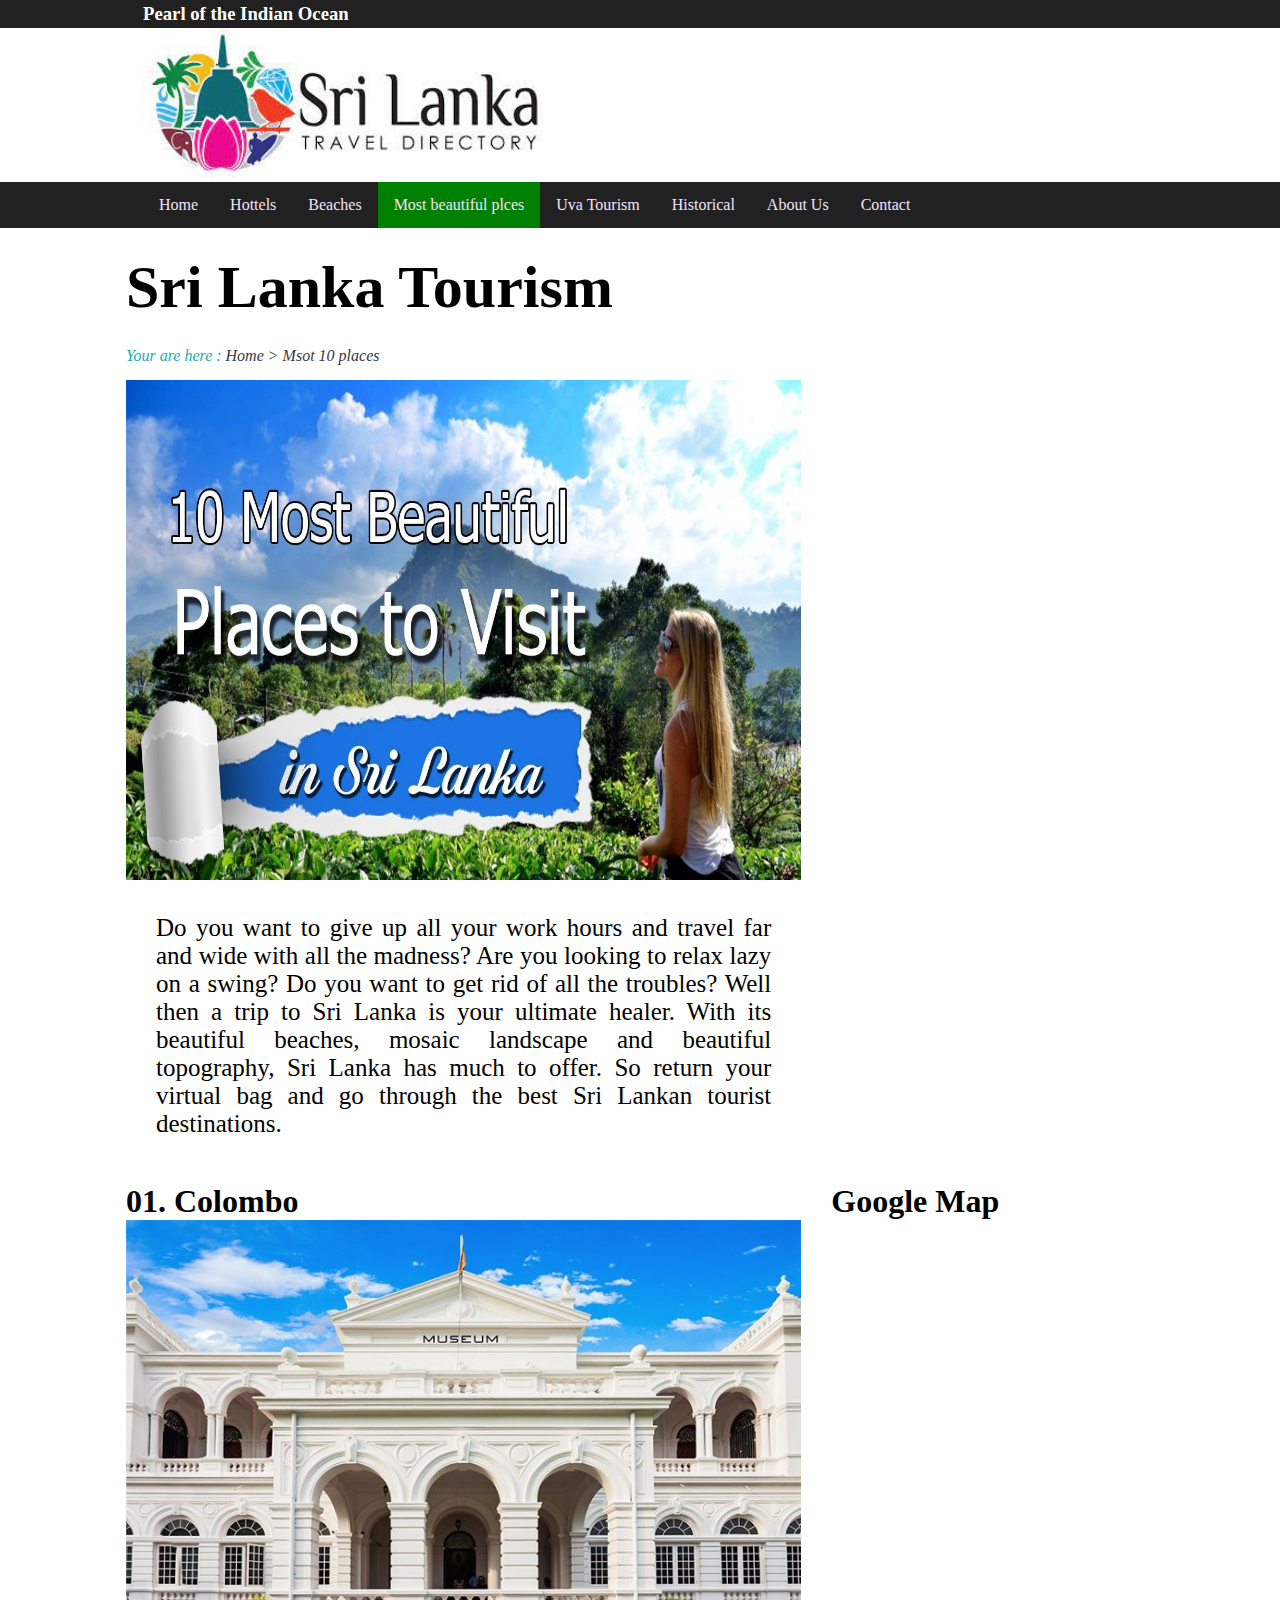
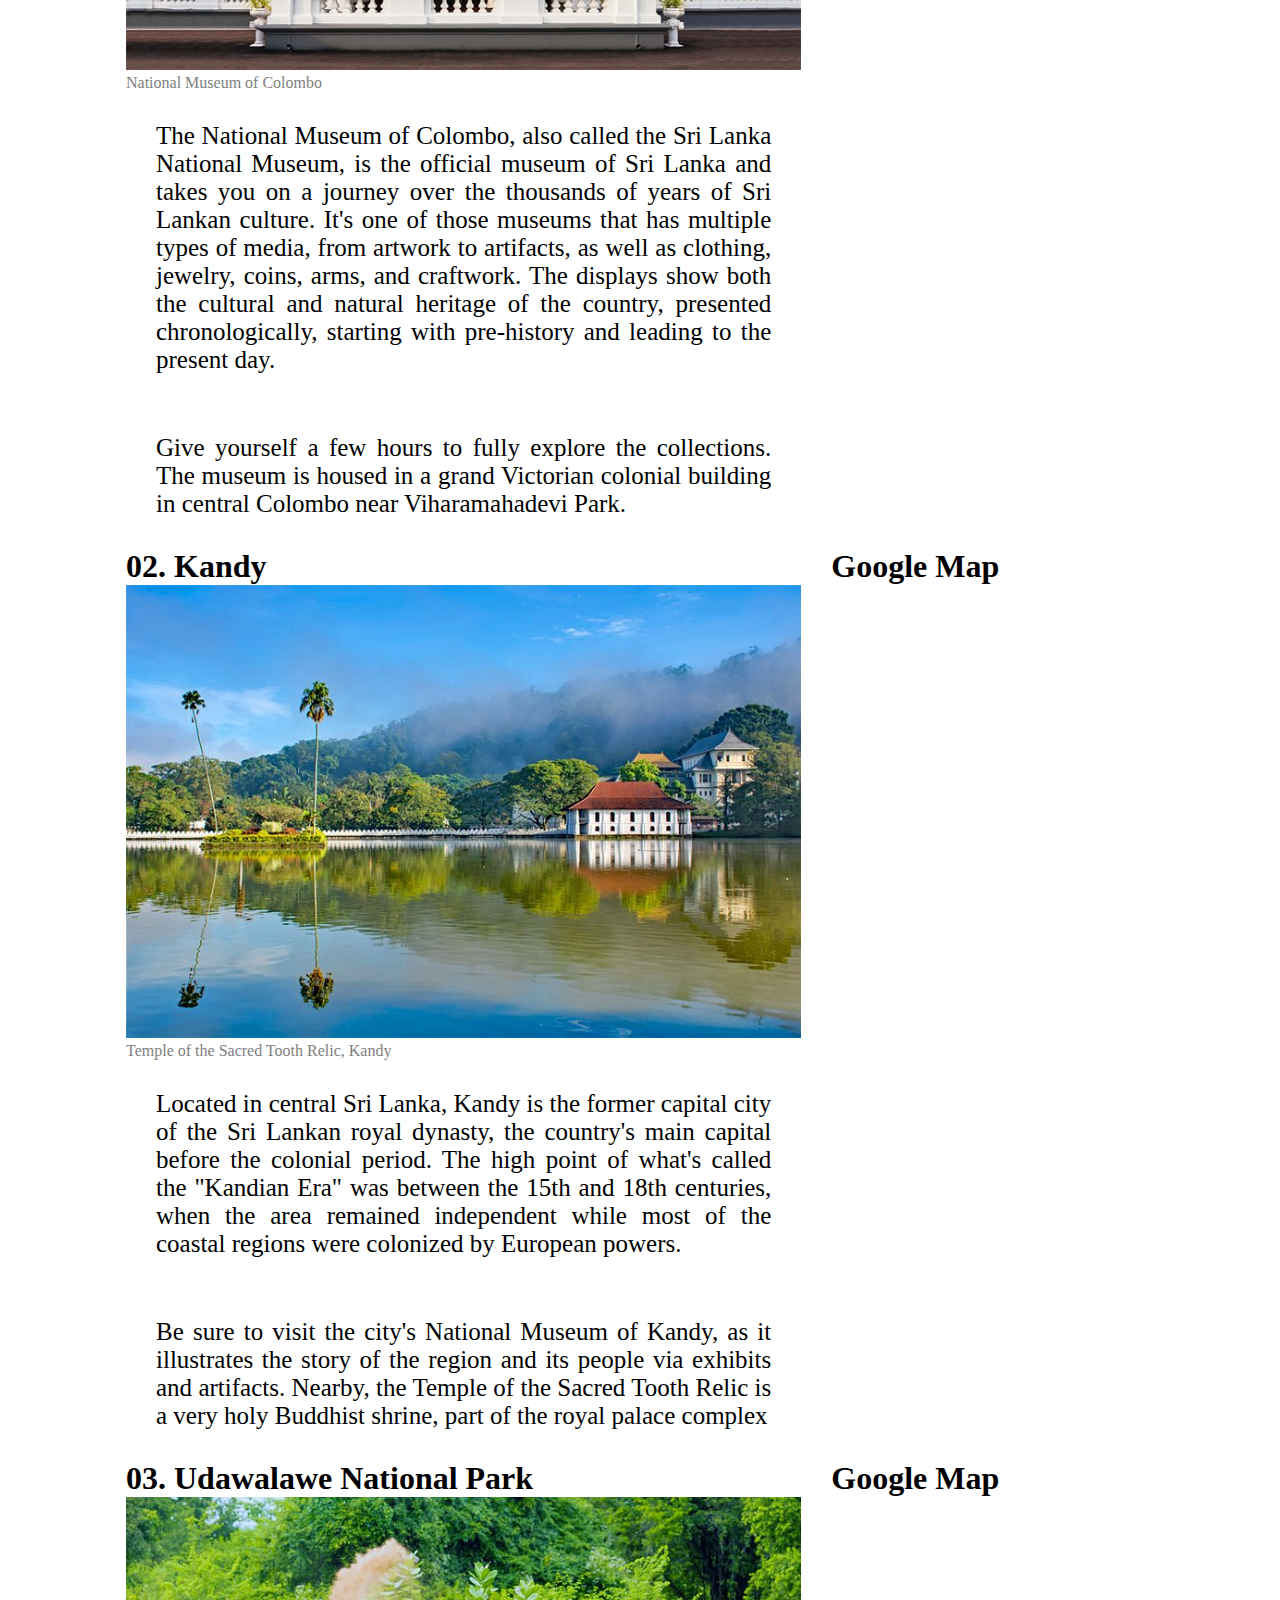
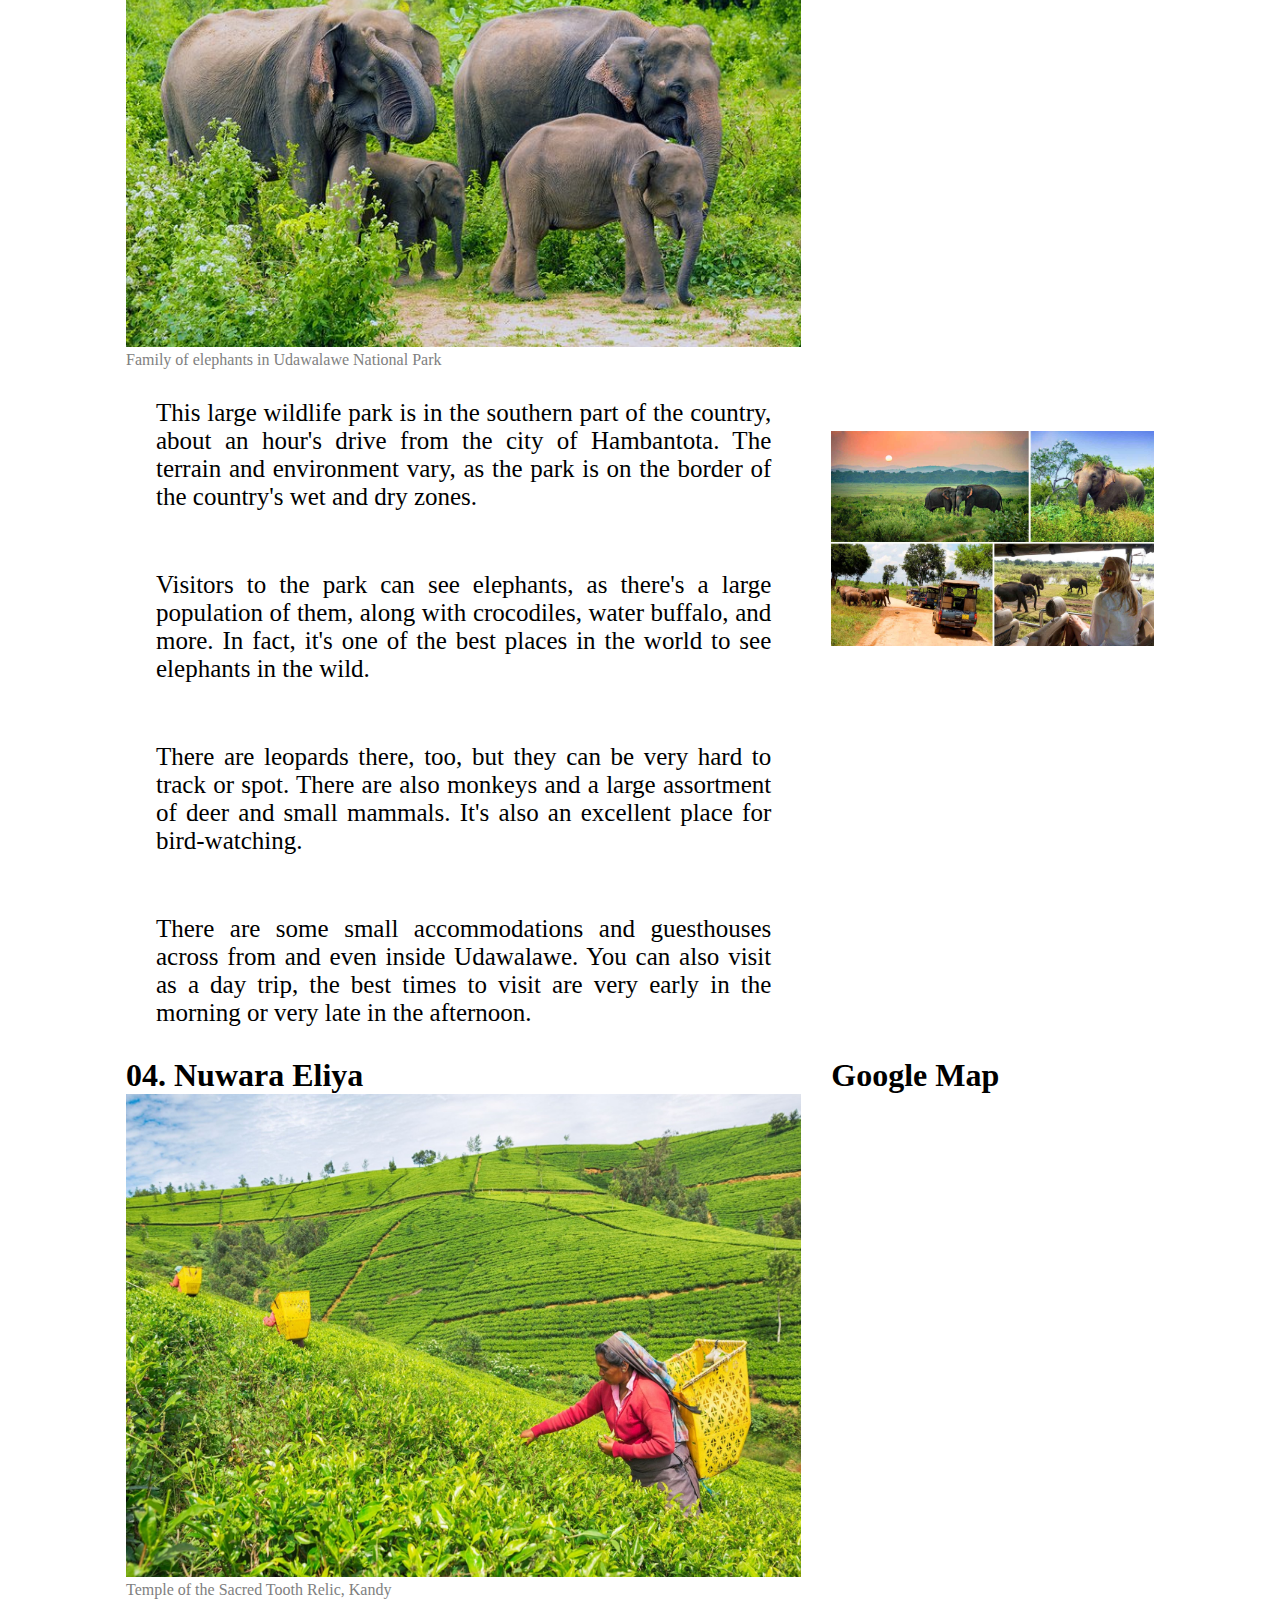
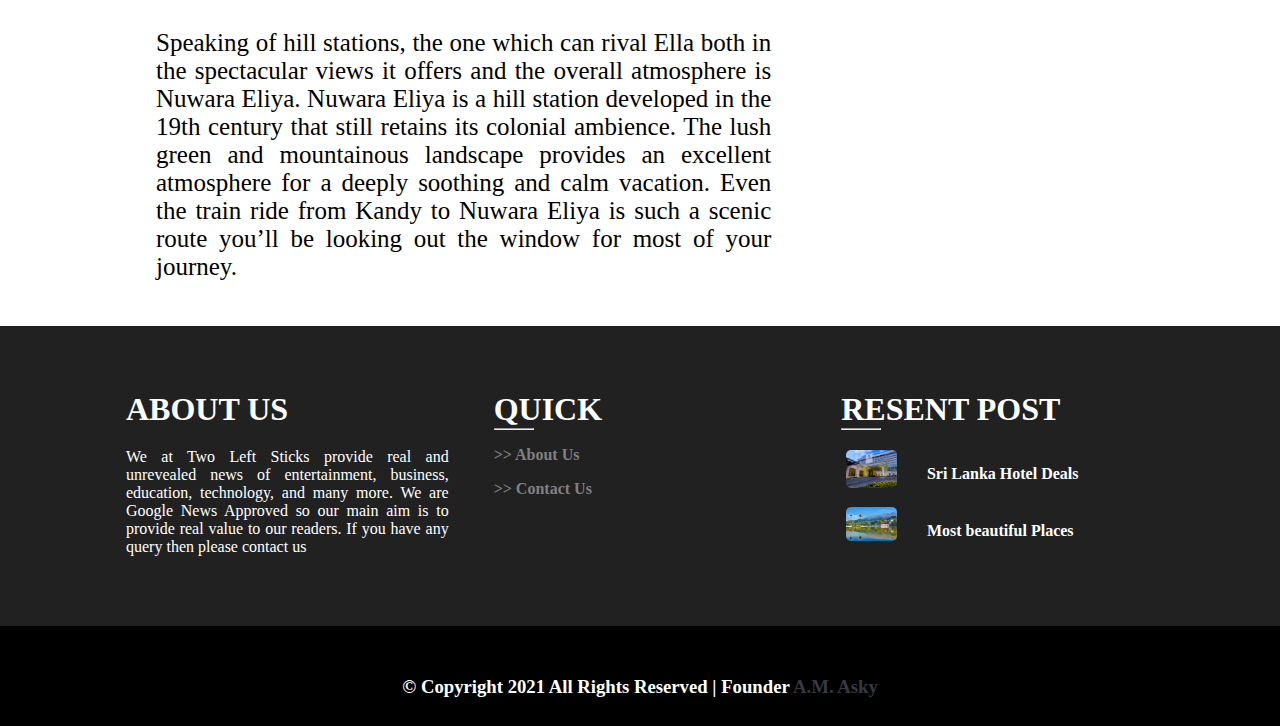
<file: mostPlaces.html>
<!DOCTYPE html>
<html lang="en">
<head>
    <meta charset="UTF-8">
    <meta http-equiv="X-UA-Compatible" content="IE=edge">
    <meta name="viewport" content="width=device-width, initial-scale=1.0">
    <title>Most beautiful places</title>

    <!-- Font Icons -->
    <link rel="stylesheet" href="https://use.fontawesome.com/releases/v5.15.4/css/all.css" integrity="sha384-DyZ88mC6Up2uqS4h/KRgHuoeGwBcD4Ng9SiP4dIRy0EXTlnuz47vAwmeGwVChigm" crossorigin="anonymous">


    <!--Grid System-->
    <link rel="stylesheet" href="Assets/grids.css">

    <!-- Css Link-->
    <link rel="stylesheet" href="Assets/most/places.css">
</head>
<body>

        <!--Pearl of the Indian Ocean-->
        <div class="container-fluit">
            <div class="container-1">
               <div class="row">
                   <div class="navbar">
                       <div>
                           <h3 class="h3">Pearl of the Indian Ocean</h3>
                       </div>
    
                       <div>
                           <ul class="ul-a">
                               <li class="li-a"><a href=""><i class="fab fa-facebook-f"></i></a></li>
                               <li class="li-a"><a href=""><i class="fab fa-instagram"></i></a></li>
                               <li class="li-a"><a href="https://github.com/AM-ASKY-97"><i class="fab fa-github"></i></a></li>
                               <li class="li-a"><a href="https://www.linkedin.com/in/asky-mohammed-02742921b/"><i class="fab fa-linkedin-in"></i></a></li>
                               <li class="li-a"><a href=""><i class="fab fa-youtube"></i></a></li>
                           </ul>
                       </div>
                   </div> 
               </div>
            </div>
        </div>
        <!-- /Pearl of the Indian Ocean -->   
    
        <div class="container-1">
            <div class="row">
                <div class="imgani">
                    <img src="Assets/logo3.jfif" alt="" width="400px" height="150px">
                </div>
            </div>
         </div>
     
          <!--Pearl of the Indian Ocean-->
          <div class="container-fluit sticky">
             <div class="container-1">
                <div class="row">
                    <div class="navbar-1">
                        <div>
                            <ul class="ul-a">
                                <li class="li-a"><a href="index.html">Home</a></li>
                                <li class="li-a"><a href="hottel.html">Hottels</a></li>
                                <li class="li-a"><a href="beaches.html">Beaches</a></li>
                                <li class="li-a active"><a href="mostPlaces.html">Most beautiful plces</a></li>
                                <li class="li-a"><a href="Uva_Tourism.html">Uva Tourism</a></li>
                                <li class="li-a "><a href="historical.html">Historical</a></li>
                                <li class="li-a"><a href="About_us.html">About Us</a></li>
                                <li class="li-a"><a href="contact.html">Contact</a></li>
                            </ul>
                        </div>
                    </div> 
                </div>
             </div>
         </div>
         <!-- /Pearl of the Indian Ocean -->

     <!-- Link page -->
     <div class="container">
        <div class="row">
            <div class="col-12">
                <h1 style="margin-top:10px; font-size:60px">Sri Lanka Tourism</h1> 
            </div>
        </div>
    </div>
    <!-- /Link page -->     

     <!-- Link page -->
     <div class="container">
        <div class="row">
            <div class="col-12">
                <p style="margin-top:10px;"><i> <span style="color:#21ABA5">Your are here :</span>  <a href="index.html">Home > </a> <a href="mostPlaces.html">Msot 10 places</a></i></p>
            </div>
        </div>
    </div>
    <!-- /Link page -->

    <!-- Banner -->
   <div class="container">
       <div class="row">
           <div class="col-8">
                <img src="Assets/most/banner.jpg" alt="" width="100%" height="500px;">

                <p style="padding: 30px; font-size:25px; text-align: justify">Do you want to give up all your work hours and travel far and wide with all the madness? Are you looking to relax lazy on a swing? Do you want to get rid of all the troubles? Well then a trip to Sri Lanka is your ultimate healer. With its beautiful beaches, mosaic landscape and beautiful topography, Sri Lanka has much to offer. So return your virtual bag and go through the best Sri Lankan tourist destinations.</p>
           </div>
       </div>
   </div>
    <!-- /Banner -->


    <!-- Place 01 Colombo -->
    <div class="container">
        <div class="row">
            <div class="col-8">
                <h1>01. Colombo</h1>

                <img src="Assets/most/colombo-mu.jpg" alt="" width="100%">
                <p style="color: gray">National Museum of Colombo</p>

                <p style="padding: 30px; font-size:25px; text-align: justify;">The National Museum of Colombo, also called the Sri Lanka National Museum, is the official museum of Sri Lanka and takes you on a journey over the thousands of years of Sri Lankan culture. It's one of those museums that has multiple types of media, from artwork to artifacts, as well as clothing, jewelry, coins, arms, and craftwork. The displays show both the cultural and natural heritage of the country, presented chronologically, starting with pre-history and leading to the present day.</p>

                <p style="padding: 30px; font-size:25px; text-align: justify">Give yourself a few hours to fully explore the collections. The museum is housed in a grand Victorian colonial building in central Colombo near Viharamahadevi Park.</p>
            </div>

            <div class="col-4">
                <h1 style="margin-bottom:30px">Google Map</h1>
                <iframe src="https://www.google.com/maps/embed?pb=!1m18!1m12!1m3!1d63371.815297074514!2d79.82118589335941!3d6.921837369631892!2m3!1f0!2f0!3f0!3m2!1i1024!2i768!4f13.1!3m3!1m2!1s0x3ae253d10f7a7003%3A0x320b2e4d32d3838d!2sColombo!5e0!3m2!1sen!2slk!4v1641191208732!5m2!1sen!2slk" width="100%" height="450" style="border:0;" allowfullscreen="" loading="lazy"></iframe>
            </div>
        </div>
        <!-- /Place 01 Colombo -->
        
        <!-- Place 02 Kandy -->
        <div class="row">
            <div class="col-8">
                <h1>02. Kandy</h1>

                <img src="Assets/most/Kandy.jpg" alt="" width="100%">
                <p style="color: gray">Temple of the Sacred Tooth Relic, Kandy</p>

                <p style="padding: 30px; font-size:25px; text-align: justify;">Located in central Sri Lanka, Kandy is the former capital city of the Sri Lankan royal dynasty, the country's main capital before the colonial period. The high point of what's called the "Kandian Era" was between the 15th and 18th centuries, when the area remained independent while most of the coastal regions were colonized by European powers.</p>

                <p style="padding: 30px; font-size:25px; text-align: justify;">Be sure to visit the city's National Museum of Kandy, as it illustrates the story of the region and its people via exhibits and artifacts. Nearby, the Temple of the Sacred Tooth Relic is a very holy Buddhist shrine, part of the royal palace complex</p>
            </div>

            <div class="col-4">
                <h1 style="margin-bottom:30px">Google Map</h1>
                <iframe src="https://www.google.com/maps/embed?pb=!1m18!1m12!1m3!1d63320.430034710495!2d80.59076184392424!3d7.294543952147563!2m3!1f0!2f0!3f0!3m2!1i1024!2i768!4f13.1!3m3!1m2!1s0x3ae366266498acd3%3A0x411a3818a1e03c35!2sKandy!5e0!3m2!1sen!2slk!4v1641191624091!5m2!1sen!2slk" width="100%" height="450" style="border:0;" allowfullscreen="" loading="lazy"></iframe>
            </div>
        </div>
        <!-- /Place 02 Kandy -->


        <!-- Place 03 Udawalawe National Park -->
        <div class="row">
            <div class="col-8">
                <h1>03. Udawalawe National Park</h1>

                <img src="Assets/most/Udawalawe National Park.jpg" alt="" width="100%">
                <p style="color: gray">Family of elephants in Udawalawe National Park</p>

                <p style="padding: 30px; font-size:25px; text-align: justify;">This large wildlife park is in the southern part of the country, about an hour's drive from the city of Hambantota. The terrain and environment vary, as the park is on the border of the country's wet and dry zones.</p>

                <p style="padding: 30px; font-size:25px; text-align: justify;">Visitors to the park can see elephants, as there's a large population of them, along with crocodiles, water buffalo, and more. In fact, it's one of the best places in the world to see elephants in the wild.</p>

                <p style="padding: 30px; font-size:25px; text-align: justify;">There are leopards there, too, but they can be very hard to track or spot. There are also monkeys and a large assortment of deer and small mammals. It's also an excellent place for bird-watching.</p>

                <p style="padding: 30px; font-size:25px; text-align: justify;">There are some small accommodations and guesthouses across from and even inside Udawalawe. You can also visit as a day trip, the best times to visit are very early in the morning or very late in the afternoon.

                </p>
            </div>

            <div class="col-4">
                <h1 style="margin-bottom:30px">Google Map</h1>
                <iframe src="https://www.google.com/maps/embed?pb=!1m14!1m8!1m3!1d15858.626920425395!2d80.8885685!3d6.4381133!3m2!1i1024!2i768!4f13.1!3m3!1m2!1s0x0%3A0xaf12e79ffbd980d7!2sUdawalawe%20National%20Park%20Safari!5e0!3m2!1sen!2slk!4v1641192220041!5m2!1sen!2slk" width="100%" height="450" style="border:0;" allowfullscreen="" loading="lazy"></iframe>
            
                <div style="margin-top:50px">
                    <img class="mySlides" src="Assets/most/udawala/img-1.jpg" width="100%" >
                    <img class="mySlides" src="Assets/most/udawala/img-2.jpg" width="100%">
                    <img class="mySlides" src="Assets/most/udawala/img-3.jpg" width="100%">
                </div>
            </div>
        </div>
        <!-- /Place 03 Udawalawe National Park -->

         <!-- Place 04 Nuwara Eliya -->
         <div class="row">
            <div class="col-8">
                <h1>04. Nuwara Eliya</h1>

                <img src="Assets/most/nuwara-eliya.jpg" alt="" width="100%">
                <p style="color: gray">Temple of the Sacred Tooth Relic, Kandy</p>

                <p style="padding: 30px; font-size:25px; text-align: justify;">Speaking of hill stations, the one which can rival Ella both in the spectacular views it offers and the overall atmosphere is Nuwara Eliya. Nuwara Eliya is a hill station developed in the 19th century that still retains its colonial ambience. The lush green and mountainous landscape provides an excellent atmosphere for a deeply soothing and calm vacation. Even the train ride from Kandy to Nuwara Eliya is such a scenic route you’ll be looking out the window for most of your journey.</p>

            </div>

            <div class="col-4">
                <h1 style="margin-bottom:30px">Google Map</h1>
                <iframe src="https://www.google.com/maps/embed?pb=!1m18!1m12!1m3!1d63367.84209681008!2d80.74592739340311!3d6.951364914277414!2m3!1f0!2f0!3f0!3m2!1i1024!2i768!4f13.1!3m3!1m2!1s0x3ae380434e1554c7%3A0x291608404c937d9c!2sNuwara%20Eliya!5e0!3m2!1sen!2slk!4v1641464641943!5m2!1sen!2slk" width="100%" height="450" style="border:0;" allowfullscreen="" loading="lazy"></iframe>
            </div>
        </div>
        <!-- /Place 04 Nuwara Eliya -->


    </div>


      <!--Footer-->
      <div class="footer">
        <div class="container">
            <div class="row">
                <div class="col-4">
                    <h1>ABOUT US </h1>

                    <p style="padding-top: 20px; text-align: justify;">We at Two Left Sticks provide real and unrevealed news of entertainment, business, education, technology, and many more. We are Google News Approved so our 
                        main aim is to provide real value to our readers. If you have any query then please contact us</p>
                </div>

                <div class="col-4" style="padding-left: 30px;">
                    <h1>QUICK</h1>
                    <hr style="width:40px">

                    <h4 style="padding-top: 16px;">
                        <a href="About_us.html" style="color:gray"> >> About Us </a>
                    </h4>

                    <h4 style="padding-top: 16px;">
                        <a href="contact.html" style="color:gray;"> >> Contact Us </a>
                    </h4>
                </div>

                <div class="col-4">
                    <h1 style="padding-left:10px">RESENT POST</h1>
                    <hr style="width:40px; margin-bottom:20px; margin-left:10px">

                    <div class="row" >
                        <div class="col-3">
                            <img src="Assets/hottel/img/king.jpg" alt="" width="100%" style="border-radius: 5px; border:none">
                        </div>

                        <div class="col-9" style="margin-top:15px;">
                            <h4><a href="hottel.html" style="color:white">Sri Lanka Hotel Deals</a></h4>
                        </div>
                    </div>

                    <div class="row" style="margin-top:15px;">
                        <div class="col-3">
                            <img src="Assets/most/Kandy.jpg" alt="" width="100%" style="border-radius: 5px; border:none">
                        </div>

                        <div class="col-9" style="margin-top:15px;">
                            <h4><a href="mostPlaces.html" style="color:white">Most beautiful Places</a></h4>
                        </div>
                    </div>
                </div>
            </div>
        </div>
    </div>

    <div class="footer-1" style="color:black" >
        <div class="row">
            <h3 style="text-align:center; color:white">© Copyright 2021 All Rights Reserved | Founder <a href="http://am-asky-resume.herokuapp.com/">A.M. Asky</a></h3>
        </div>
    </div>
    <!--/Footer-->

    <script src="Assets/most/carousel.js"></script>
</body>
</html>
</file>
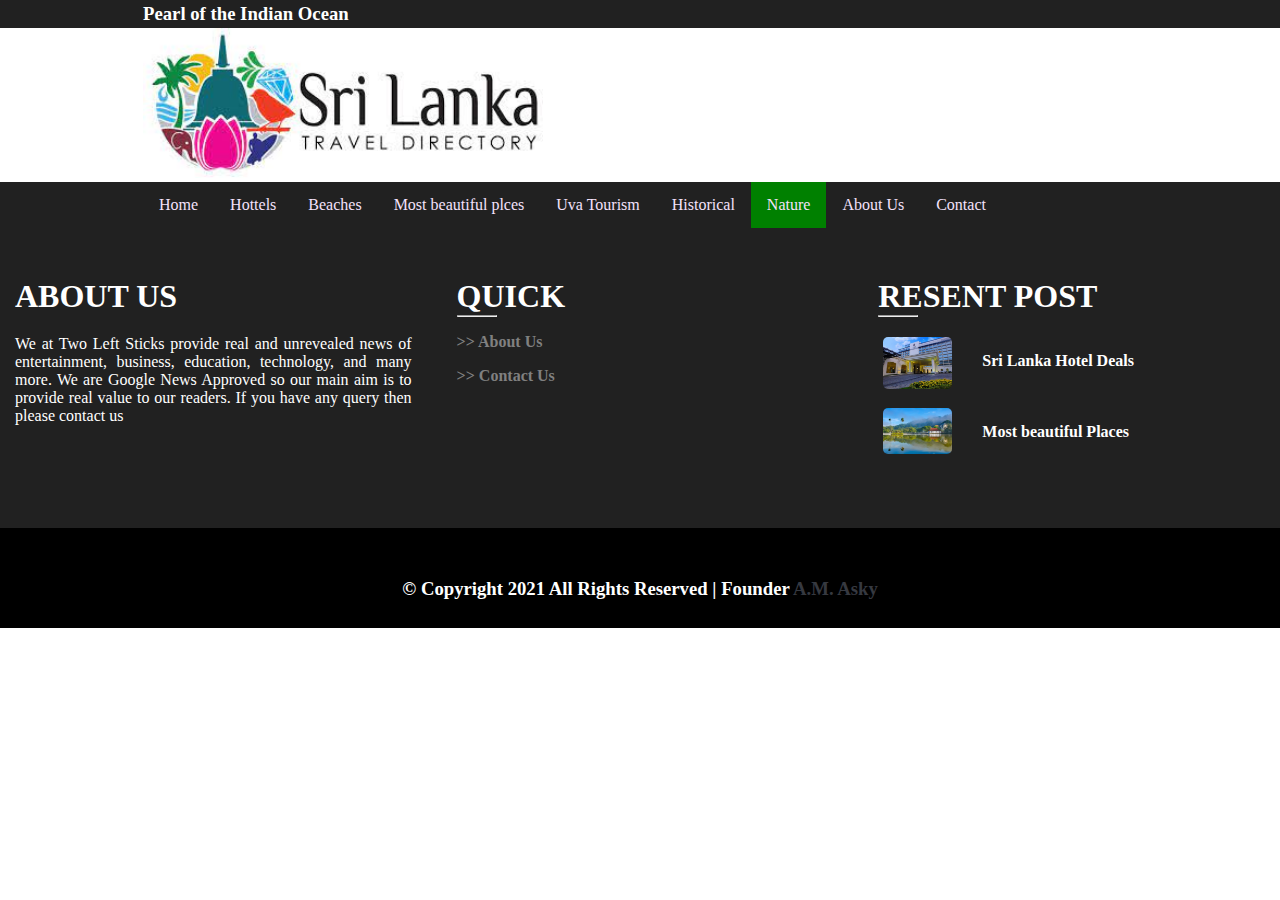
<file: nature.html>
<!DOCTYPE html>
<html lang="en">
<head>
    <meta charset="UTF-8">
    <meta http-equiv="X-UA-Compatible" content="IE=edge">
    <meta name="viewport" content="width=device-width, initial-scale=1.0">
    <title>Nature</title>

    <!-- Font Icons -->
    <link rel="stylesheet" href="https://use.fontawesome.com/releases/v5.15.4/css/all.css" integrity="sha384-DyZ88mC6Up2uqS4h/KRgHuoeGwBcD4Ng9SiP4dIRy0EXTlnuz47vAwmeGwVChigm" crossorigin="anonymous">

    <!-- Grids link -->
    <link rel="stylesheet" href="Assets/grids.css">

    <!-- css link -->
    <link rel="stylesheet" href="Assets/nature/nature.css">

</head>
<body>
    
     <!--Pearl of the Indian Ocean-->
     <div class="container-fluit">
        <div class="container-1">
           <div class="row">
               <div class="navbar">
                   <div>
                       <h3 class="h3">Pearl of the Indian Ocean</h3>
                   </div>

                   <div>
                       <ul class="ul-a">
                           <li class="li-a"><a href=""><i class="fab fa-facebook-f"></i></a></li>
                           <li class="li-a"><a href=""><i class="fab fa-instagram"></i></a></li>
                           <li class="li-a"><a href="https://github.com/AM-ASKY-97"><i class="fab fa-github"></i></a></li>
                           <li class="li-a"><a href="https://www.linkedin.com/in/asky-mohammed-02742921b/"><i class="fab fa-linkedin-in"></i></a></li>
                           <li class="li-a"><a href=""><i class="fab fa-youtube"></i></a></li>
                       </ul>
                   </div>
               </div> 
           </div>
        </div>
    </div>
    <!-- /Pearl of the Indian Ocean -->   

    <div class="container-1">
        <div class="row">
            <div class="imgani">
                <img src="Assets/logo3.jfif" alt="" width="400px" height="150px">
            </div>
        </div>
     </div>
 
      <!--Pearl of the Indian Ocean-->
      <div class="container-fluit sticky">
         <div class="container-1">
            <div class="row">
                <div class="navbar-1">
                    <div>
                        <ul class="ul-a">
                            <li class="li-a"><a href="index.html">Home</a></li>
                            <li class="li-a"><a href="hottel.html">Hottels</a></li>
                            <li class="li-a"><a href="beaches.html">Beaches</a></li>
                            <li class="li-a"><a href="mostPlaces.html">Most beautiful plces</a></li>
                            <li class="li-a"><a href="Uva_Tourism.html">Uva Tourism</a></li>
                            <li class="li-a "><a href="historical.html">Historical</a></li>
                            <li class="li-a active"><a href="index.html">Nature</a></li>
                            <li class="li-a"><a href="About_us.html">About Us</a></li>
                            <li class="li-a"><a href="contact.html">Contact</a></li>
                        </ul>
                    </div>
                </div> 
            </div>
         </div>
     </div>
     <!-- /Pearl of the Indian Ocean -->




       <!--Footer-->
    <div class="footer">
        <div class="container">
            <div class="row">
                <div class="col-4">
                    <h1>ABOUT US </h1>

                    <p style="padding-top: 20px; text-align: justify;">We at Two Left Sticks provide real and unrevealed news of entertainment, business, education, technology, and many more. We are Google News Approved so our 
                        main aim is to provide real value to our readers. If you have any query then please contact us</p>
                </div>

                <div class="col-4" style="padding-left: 30px;">
                    <h1>QUICK</h1>
                    <hr style="width:40px">

                    <h4 style="padding-top: 16px;">
                        <a href="About_us.html" style="color:gray"> >> About Us </a>
                    </h4>

                    <h4 style="padding-top: 16px;">
                        <a href="contact.html" style="color:gray;"> >> Contact Us </a>
                    </h4>
                </div>

                <div class="col-4">
                    <h1 style="padding-left:10px">RESENT POST</h1>
                    <hr style="width:40px; margin-bottom:20px; margin-left:10px">

                    <div class="row" >
                        <div class="col-3">
                            <img src="Assets/hottel/img/king.jpg" alt="" width="100%" style="border-radius: 5px; border:none">
                        </div>

                        <div class="col-9" style="margin-top:15px;">
                            <h4><a href="hottel.html" style="color:white">Sri Lanka Hotel Deals</a></h4>
                        </div>
                    </div>

                    <div class="row" style="margin-top:15px;">
                        <div class="col-3">
                            <img src="Assets/most/Kandy.jpg" alt="" width="100%" style="border-radius: 5px; border:none">
                        </div>

                        <div class="col-9" style="margin-top:15px;">
                            <h4><a href="mostPlaces.html" style="color:white">Most beautiful Places</a></h4>
                        </div>
                    </div>
                </div>
            </div>
        </div>
    </div>

    <div class="footer-1" style="color:black" >
        <div class="row">
            <h3 style="text-align:center; color:white">© Copyright 2021 All Rights Reserved | Founder <a href="http://am-asky-resume.herokuapp.com/">A.M. Asky</a></h3>
        </div>
    </div>
    <!--/Footer-->

</body>
</html>
</file>
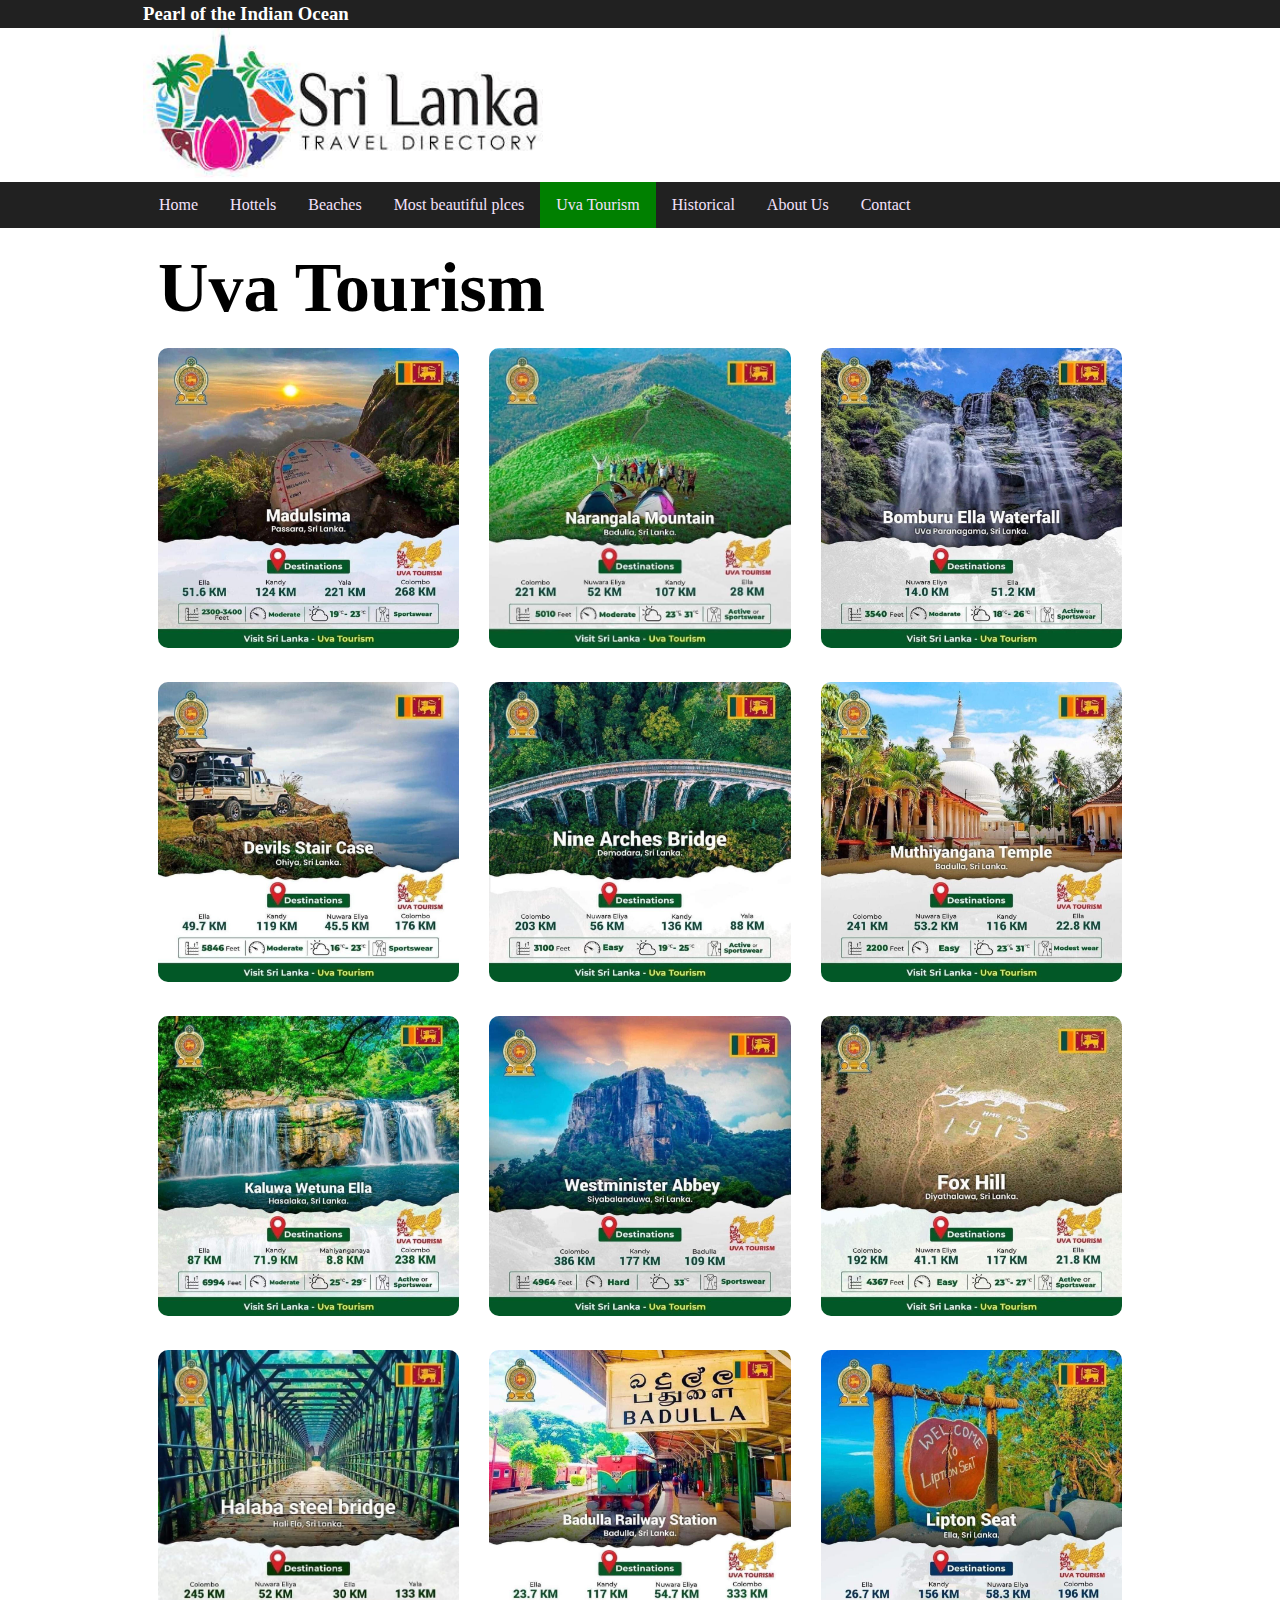
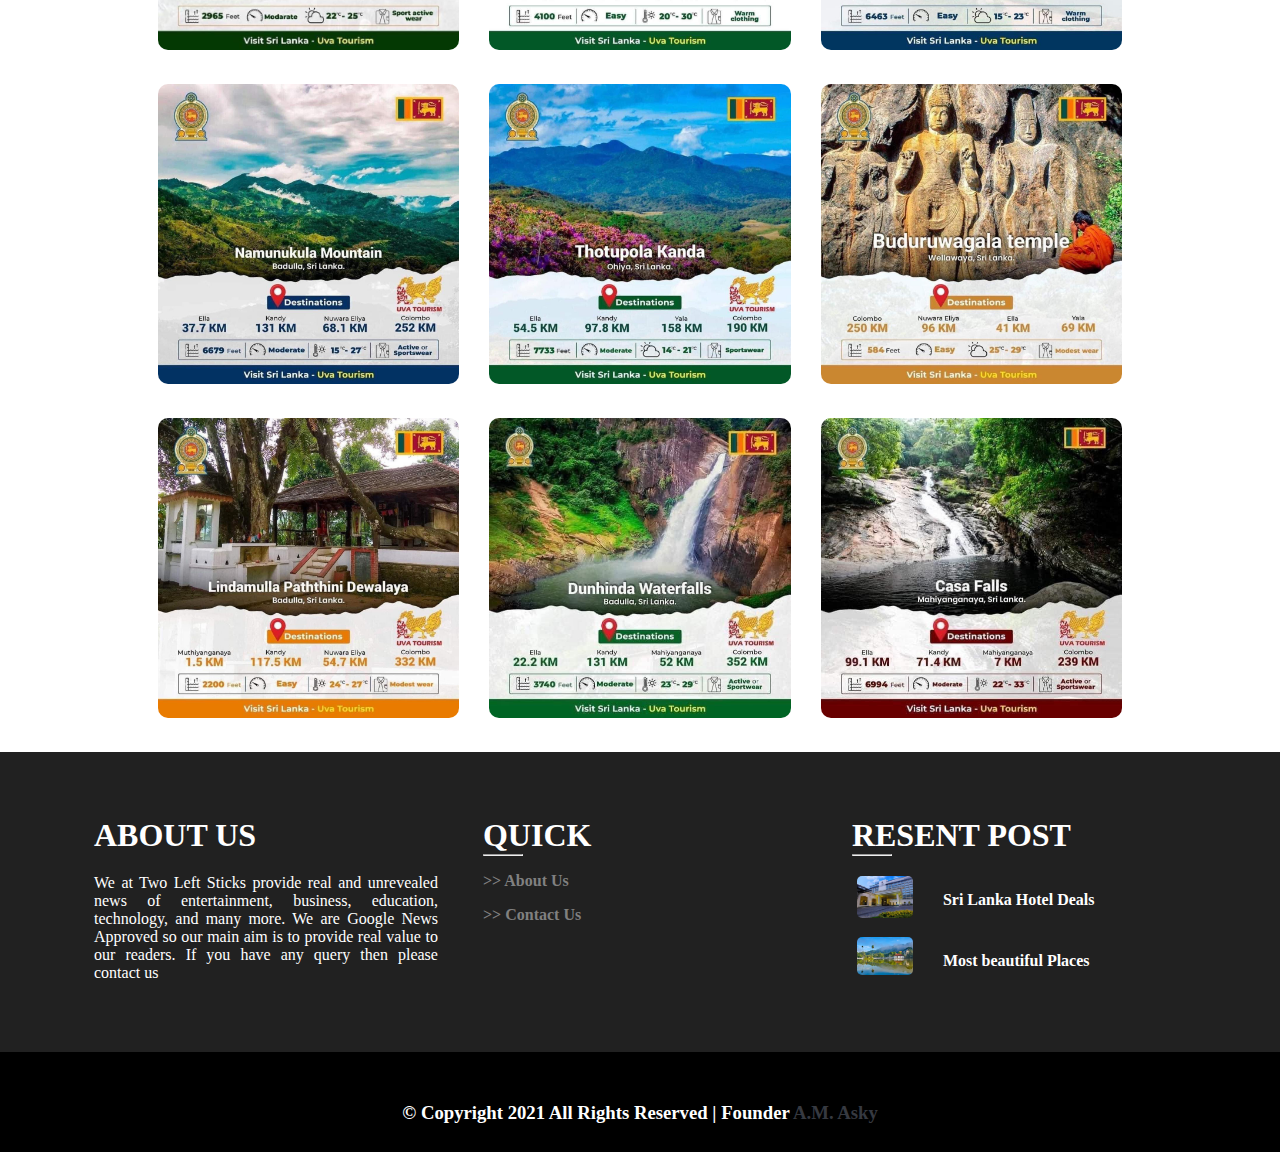
<file: Uva_Tourism.html>
<!DOCTYPE html>
<html lang="en">
<head>
    <meta charset="UTF-8">
    <meta http-equiv="X-UA-Compatible" content="IE=edge">
    <meta name="viewport" content="width=device-width, initial-scale=1.0">
    <title>Uva Tourism</title>

    <!-- Font Icons -->
    <link rel="stylesheet" href="https://use.fontawesome.com/releases/v5.15.4/css/all.css" integrity="sha384-DyZ88mC6Up2uqS4h/KRgHuoeGwBcD4Ng9SiP4dIRy0EXTlnuz47vAwmeGwVChigm" crossorigin="anonymous">

    <!-- Grids link -->
    <link rel="stylesheet" href="Assets/grids.css">

    <!-- css link -->
    <link rel="stylesheet" href="Assets/Uva_Tourism/Uva.css">

</head>
<body>
    
     <!--Pearl of the Indian Ocean-->
     <div class="container-fluit">
        <div class="container-1">
           <div class="row">
               <div class="navbar">
                   <div>
                       <h3 class="h3">Pearl of the Indian Ocean</h3>
                   </div>

                   <div>
                       <ul class="ul-a">
                           <li class="li-a"><a href=""><i class="fab fa-facebook-f"></i></a></li>
                           <li class="li-a"><a href=""><i class="fab fa-instagram"></i></a></li>
                           <li class="li-a"><a href="https://github.com/AM-ASKY-97"><i class="fab fa-github"></i></a></li>
                           <li class="li-a"><a href="https://www.linkedin.com/in/asky-mohammed-02742921b/"><i class="fab fa-linkedin-in"></i></a></li>
                           <li class="li-a"><a href=""><i class="fab fa-youtube"></i></a></li>
                       </ul>
                   </div>
               </div> 
           </div>
        </div>
    </div>
    <!-- /Pearl of the Indian Ocean -->   

    <div class="container-1">
        <div class="row">
            <div class="imgani">
                <img src="Assets/logo3.jfif" alt="" width="400px" height="150px">
            </div>
        </div>
     </div>
 
      <!--Pearl of the Indian Ocean-->
      <div class="container-fluit sticky">
         <div class="container-1">
            <div class="row">
                <div class="navbar-1">
                    <div>
                        <ul class="ul-a">
                            <li class="li-a"><a href="index.html">Home</a></li>
                            <li class="li-a"><a href="hottel.html">Hottels</a></li>
                            <li class="li-a"><a href="beaches.html">Beaches</a></li>
                            <li class="li-a"><a href="mostPlaces.html">Most beautiful plces</a></li>
                            <li class="li-a active"><a href="Uva_Tourism.html">Uva Tourism</a></li>
                            <li class="li-a "><a href="historical.html">Historical</a></li>
                            <li class="li-a"><a href="About_us.html">About Us</a></li>
                            <li class="li-a"><a href="contact.html">Contact</a></li>
                        </ul>
                    </div>
                </div> 
            </div>
         </div>
     </div>
     <!-- /Pearl of the Indian Ocean -->


     <!--Images-->

     <div class="container-1">
         <div class="row">
             <div class="col-12">
                 <h1 style="font-size:70px; margin-top:20px; margin-bottom:20px">Uva Tourism</h1>
             </div>
         </div>
     </div>

     <div class="container-1">
         <div class="row">
             <div class="col-4">
                 <img src="Assets/Uva_Tourism/img/img-1.jfif" alt="" class="img">
             </div>

             <div class="col-4">
                <img src="Assets/Uva_Tourism/img/img-2.jfif" alt="" class="img">
             </div>

             <div class="col-4">
                <img src="Assets/Uva_Tourism/img/img-3.jfif" alt="" class="img">
             </div>
         </div>

         <div class="row" style="margin-top:30px">
            <div class="col-4">
                <img src="Assets/Uva_Tourism/img/img-4.jfif" alt="" class="img">
            </div>

            <div class="col-4">
               <img src="Assets/Uva_Tourism/img/img-5.jfif" alt="" class="img">
            </div>

            <div class="col-4">
               <img src="Assets/Uva_Tourism/img/img-6.jfif" alt="" class="img">
            </div>
        </div>


        <div class="row" style="margin-top:30px">
            <div class="col-4">
                <img src="Assets/Uva_Tourism/img/img-7.jfif" alt="" class="img">
            </div>

            <div class="col-4">
               <img src="Assets/Uva_Tourism/img/img-8.jfif" alt="" class="img">
            </div>

            <div class="col-4">
               <img src="Assets/Uva_Tourism/img/img-9.jfif" alt="" class="img">
            </div>
        </div>


        <div class="row" style="margin-top:30px">
            <div class="col-4">
                <img src="Assets/Uva_Tourism/img/img-10.jfif" alt="" class="img">
            </div>

            <div class="col-4">
               <img src="Assets/Uva_Tourism/img/img-11.jfif" alt="" class="img">
            </div>

            <div class="col-4">
               <img src="Assets/Uva_Tourism/img/img-12.jfif" alt="" class="img">
            </div>
        </div>


        <div class="row" style="margin-top:30px">
            <div class="col-4">
                <img src="Assets/Uva_Tourism/img/img-13.jfif" alt="" class="img">
            </div>

            <div class="col-4">
               <img src="Assets/Uva_Tourism/img/img-14.jfif" alt="" class="img">
            </div>

            <div class="col-4">
               <img src="Assets/Uva_Tourism/img/img-15.jfif" alt="" class="img">
            </div>
        </div>


        <div class="row" style="margin-top:30px; margin-bottom:30px">
            <div class="col-4">
                <img src="Assets/Uva_Tourism/img/img-16.jfif" alt="" class="img">
            </div>

            <div class="col-4">
               <img src="Assets/Uva_Tourism/img/img-17.jfif" alt="" class="img">
            </div>

            <div class="col-4">
               <img src="Assets/Uva_Tourism/img/img-18.jfif" alt="" class="img">
            </div>
        </div>
     </div>




       <!--Footer-->
    <div class="footer">
        <div class="container">
            <div class="row">
                <div class="col-4">
                    <h1>ABOUT US </h1>

                    <p style="padding-top: 20px; text-align: justify;">We at Two Left Sticks provide real and unrevealed news of entertainment, business, education, technology, and many more. We are Google News Approved so our 
                        main aim is to provide real value to our readers. If you have any query then please contact us</p>
                </div>

                <div class="col-4" style="padding-left: 30px;">
                    <h1>QUICK</h1>
                    <hr style="width:40px">

                    <h4 style="padding-top: 16px;">
                        <a href="About_us.html" style="color:gray"> >> About Us </a>
                    </h4>

                    <h4 style="padding-top: 16px;">
                        <a href="contact.html" style="color:gray;"> >> Contact Us </a>
                    </h4>
                </div>

                <div class="col-4">
                    <h1 style="padding-left:10px">RESENT POST</h1>
                    <hr style="width:40px; margin-bottom:20px; margin-left:10px">

                    <div class="row" >
                        <div class="col-3">
                            <img src="Assets/hottel/img/king.jpg" alt="" width="100%" style="border-radius: 5px; border:none">
                        </div>

                        <div class="col-9" style="margin-top:15px;">
                            <h4><a href="hottel.html" style="color:white">Sri Lanka Hotel Deals</a></h4>
                        </div>
                    </div>

                    <div class="row" style="margin-top:15px;">
                        <div class="col-3">
                            <img src="Assets/most/Kandy.jpg" alt="" width="100%" style="border-radius: 5px; border:none">
                        </div>

                        <div class="col-9" style="margin-top:15px;">
                            <h4><a href="mostPlaces.html" style="color:white">Most beautiful Places</a></h4>
                        </div>
                    </div>
                </div>
            </div>
        </div>
    </div>

    <div class="footer-1" style="color:black" >
        <div class="row">
            <h3 style="text-align:center; color:white">© Copyright 2021 All Rights Reserved | Founder <a href="http://am-asky-resume.herokuapp.com/">A.M. Asky</a></h3>
        </div>
    </div>
    <!--/Footer-->

</body>
</html>
</file>
<file: Assets/grids.css>
*
{
    margin: 0;
    padding: 0;
    box-sizing: border-box;
}

.row
{
    width: 100%;
}

.container::after,
.row::after
{
    content: "";
    visibility: hidden;
    display: block;
    height: 0;
    clear: both;
}

[class*="col-"]
{
    float: left;
    padding:0 15px;
}

.col-1
{
    width: 8.33%;
}

.col-2
{
    width: 16.66%;
}

.col-3
{
    width: 25%;
}

.col-4
{
    width: 33.33%;
}

.col-5
{
    width: 41.66%;
}

.col-6
{
    width: 50%;
}

.col-7
{
    width: 58.33%;
}

.col-8
{
    width: 66.66%;
}

.col-9
{
    width: 75%;
}

.col-10
{
    width: 83.33%;
}

.col-11
{
    width: 91.66%;
}

.col-12
{
    width: 100%;
}

@media only screen and (max-width: 768px) {
    /* For mobile phones: */
    [class*="col-"] {
      width: 100%;
    }
  }
</file>
<file: Assets/About/About.css>
*
{
    padding: 0;
    margin: 0;
    font-family: Century Gothic;
}

/*--------------- Header ---------------*/
.container-fluit
{
    width: 100%;
    background-color:#212121;
}

.container-1
{
    width: 80%;
    padding-right: 15px;
    padding-left: 15px;
    margin-right: auto;
    margin-left: auto;
}

.h3 
{
    color: white;
}

.navbar{
    margin:auto;
    display: flex;
    align-items:center;
    justify-content:space-between;
   
}

.sticky 
{
    position: -webkit-sticky;
    position: sticky;
    top: 0;
}

.ul-a
{
    list-style-type: none;
    margin:0;
    padding:0;
    overflow:hidden;
}

.li-a  
{
    float: left;
}

li a
{
    display: block;
    text-align: center;
    padding:14px 16px;
    color: #f4e2fc;
    text-decoration: none;
}

.img
{
    border-radius: 10px;
    cursor: pointer;
    transition: 0.5s;
    user-select: none;
}

.img:hover
{
    cursor: pointer;
    filter: grayscale(30%);
    transform: scale(1.05);
    box-shadow: 3px 3px 20px rgba(0, 0, 0, 2);
}


.li-a:hover:not(.active)
{
    color: #f4e2fc;
    background-color: #383838;
}

.active
{
    color: #f4e2fc;
    background-color: green;
}
/*-------------- /header -------------------------------*/

/*--------------- Container ----------------------------*/
.container
{
    width: 80%;
    padding-right: 15px;
    padding-left: 15px;
    margin-right: auto;
    margin-left: auto;
    margin: 15px auto;
}

/*----------------- Page link in visit -----------------*/
a 
{
    text-decoration: none;
    color: black;
}


.footer
{
    background-color:#212121;
    width:100%;
    height:300px;
    color: white;
    padding-top: 50px;
}

.footer-1
{
    background-color:black;
    width:100%;
    height:100px;
    color: white;
    padding-top: 50px;
}
</file>
<file: Assets/contact/contact.css>
*
{
    margin:0;
    padding: 0;
}

/*----------------- Container -----------------*/
.container
{
    width: 85%;
    padding-right: 15px;
    padding-left: 15px;
    margin-right: auto;
    margin-left: auto;
    margin: 15px auto;
}

/*----------------- Page link in visit -----------------*/

.container-fluit
{
    width: 100%;
    background-color:#212121;
}


.navbar-1
{
    margin:auto;
    display: flex;
    align-items:center;
    justify-content:center;
   
}

.sticky 
{
    position: -webkit-sticky;
    position: sticky;
    top: 0;
}

.sticky-1
{
    position: fixed;
    top: 0;
}

.ul-a
{
    list-style-type: none;
    margin:0;
    padding:0;
    overflow:hidden;
}

.li-a  
{
    float: left;
}

li a
{
    display: block;
    text-align: center;
    padding:14px 16px;
    color: #f4e2fc;
    text-decoration: none;
}

.li-a:hover:not(.active)
{
    color: #f4e2fc;
    background-color: #383838;
}

.active
{
    color: #f4e2fc;
    background-color: green;
}

/*----------------- border -----------------*/
.border
{
    border: 1px solid black;
    width:100%;
    height: 300px;
    padding: 30px;
    border-radius: 15px;
    
}
a
{
    text-decoration: none;
    cursor: pointer;
    color:#363940;
}


.footer
{
    background-color:#212121;
    width:100%;
    height:300px;
    color: white;
    padding-top: 50px;
   
}

.footer-1
{
    background-color:black;
    width:100%;
    height:100px;
    color: white;
    padding-top: 50px;
}
</file>
<file: Assets/historical/historical.css>
*
{
    padding: 0;
    margin: 0;
    font-family: Century Gothic;
}

/*--------------- Header ---------------*/
.container-fluit
{
    width: 100%;
    background-color:#212121;
}

.container-1
{
    width: 80%;
    padding-right: 15px;
    padding-left: 15px;
    margin-right: auto;
    margin-left: auto;
}

.h3 
{
    color: white;
}

.navbar{
    margin:auto;
    display: flex;
    align-items:center;
    justify-content:space-between;
   
}

.sticky 
{
    position: -webkit-sticky;
    position: sticky;
    top: 0;
}

.ul-a
{
    list-style-type: none;
    margin:0;
    padding:0;
    overflow:hidden;
}

.li-a  
{
    float: left;
}

li a
{
    display: block;
    text-align: center;
    padding:14px 16px;
    color: #f4e2fc;
    text-decoration: none;
}

.li-a:hover:not(.active)
{
    color: #f4e2fc;
    background-color: #383838;
}

.active
{
    color: #f4e2fc;
    background-color: green;
}

/*-------------- /header -------------------------------*/

/*--------------- Container ----------------------------*/
.container
{
    width: 80%;
    padding-right: 15px;
    padding-left: 15px;
    margin-right: auto;
    margin-left: auto;
    margin: 15px auto;
}

/*----------------- Page link in visit -----------------*/
a
{
    text-decoration: none;
    cursor: pointer;
    color:#363940;
}

.footer
{
    background-color:#212121;
    width:100%;
    height:300px;
    color: white;
    padding-top: 50px;
}

.footer-1
{
    background-color:black;
    width:100%;
    height:100px;
    color: white;
    padding-top: 50px;
}
</file>
<file: Assets/hottel/hottel.css>
*
{
    padding: 0;
    margin: 0;
    font-family: Century Gothic;
}

/*--------------- Header ---------------*/
.container-fluit
{
    width: 100%;
    background-color:#212121;
}

.container-1
{
    width: 80%;
    padding-right: 15px;
    padding-left: 15px;
    margin-right: auto;
    margin-left: auto;
}

.h3 
{
    color: white;
}

.navbar{
    margin:auto;
    display: flex;
    align-items:center;
    justify-content:space-between;
   
}

.sticky 
{
    position: -webkit-sticky;
    position: sticky;
    top: 0;
}

.ul-a
{
    list-style-type: none;
    margin:0;
    padding:0;
    overflow:hidden;
}

.li-a  
{
    float: left;
}

li a
{
    display: block;
    text-align: center;
    padding:14px 16px;
    color: #f4e2fc;
    text-decoration: none;
}

.li-a:hover:not(.active)
{
    color: #f4e2fc;
    background-color: #383838;
}

.active
{
    color: #f4e2fc;
    background-color: green;
}
/*-------------- /header -------------------------------*/

/*----------------- Container -----------------*/
.container
{
    width: 85%;
    padding-right: 15px;
    padding-left: 15px;
    margin-right: auto;
    margin-left: auto;
    margin: 15px auto;
}

a
{
    text-decoration: none;
    cursor: pointer;
    color:#363940;
}

.btnAll
{
   padding:15px 30px;
   border-radius: 30px;
   border: 2px solid #E33E5A;
   color:#E33E5A;
   text-transform: uppercase;
   font-size:15px;
}

.btnAll:hover
{
    background-color:#E33E5A;
    border: none;
    color:#FFFFFF;
}


.footer
{
    background-color:#212121;
    width:100%;
    height:300px;
    color: white;
    padding-top: 50px;
}

.footer-1
{
    background-color:black;
    width:100%;
    height:100px;
    color: white;
    padding-top: 50px;
}
</file>
<file: Assets/most/places.css>
*
{
    margin:0;
    padding: 0;
}

/*----------------- Container -----------------*/
.container
{
    width: 85%;
    padding-right: 15px;
    padding-left: 15px;
    margin-right: auto;
    margin-left: auto;
    margin: 15px auto;
}

/*----------------- Page link in visit -----------------*/
a
{
    text-decoration: none;
    cursor: pointer;
    color:#363940;
}
/*--------------- Header ---------------*/
.container-fluit
{
    width: 100%;
    background-color:#212121;
}

.container-1
{
    width: 80%;
    padding-right: 15px;
    padding-left: 15px;
    margin-right: auto;
    margin-left: auto;
}

.h3 
{
    color: white;
}

.navbar{
    margin:auto;
    display: flex;
    align-items:center;
    justify-content:space-between;
   
}

.sticky 
{
    position: -webkit-sticky;
    position: sticky;
    top: 0;
}

.ul-a
{
    list-style-type: none;
    margin:0;
    padding:0;
    overflow:hidden;
}

.li-a  
{
    float: left;
}

li a
{
    display: block;
    text-align: center;
    padding:14px 16px;
    color: #f4e2fc;
    text-decoration: none;
}

.li-a:hover:not(.active)
{
    color: #f4e2fc;
    background-color: #383838;
}

.active
{
    color: #f4e2fc;
    background-color: green;
}
/*-------------- /header -------------------------------*/


.footer
{
    background-color:#212121;
    width:100%;
    height:300px;
    color: white;
    padding-top: 50px;
}

.footer-1
{
    background-color:black;
    width:100%;
    height:100px;
    color: white;
    padding-top: 50px;
}
</file>
<file: Assets/nature/nature.css>
*
{
    padding: 0;
    margin: 0;
    font-family: Century Gothic;
}

/*--------------- Header ---------------*/
.container-fluit
{
    width: 100%;
    background-color:#212121;
}

.container-1
{
    width: 80%;
    padding-right: 15px;
    padding-left: 15px;
    margin-right: auto;
    margin-left: auto;
}

a
{
    text-decoration: none;
    cursor: pointer;
    color:#363940;
}

.h3 
{
    color: white;
}

.navbar{
    margin:auto;
    display: flex;
    align-items:center;
    justify-content:space-between;
   
}

.sticky 
{
    position: -webkit-sticky;
    position: sticky;
    top: 0;
}

.ul-a
{
    list-style-type: none;
    margin:0;
    padding:0;
    overflow:hidden;
}

.li-a  
{
    float: left;
}

li a
{
    display: block;
    text-align: center;
    padding:14px 16px;
    color: #f4e2fc;
    text-decoration: none;
}

.li-a:hover:not(.active)
{
    color: #f4e2fc;
    background-color: #383838;
}

.active
{
    color: #f4e2fc;
    background-color: green;
}

/*-------------- /header -------------------------------*/



.footer
{
    background-color:#212121;
    width:100%;
    height:300px;
    color: white;
    padding-top: 50px;
}

.footer-1
{
    background-color:black;
    width:100%;
    height:100px;
    color: white;
    padding-top: 50px;
}
</file>
<file: Assets/Uva_Tourism/Uva.css>
*
{
    padding: 0;
    margin: 0;
    font-family: Century Gothic;
}

/*--------------- Header ---------------*/
.container-fluit
{
    width: 100%;
    background-color:#212121;
}

.container-1
{
    width: 80%;
    padding-right: 15px;
    padding-left: 15px;
    margin-right: auto;
    margin-left: auto;
}

.container
{
    width: 90%;
    padding-right: 15px;
    padding-left: 15px;
    margin-right: auto;
    margin-left: auto;
    margin: 15px auto;
}

.img
{
    width: 100%;
    border: none;
    border-radius: 10px;
    cursor: pointer;
    transition: 0.5s;
    user-select: none;
    height:300px;
}

.img:hover
{
    cursor: pointer;
    filter: grayscale(30%);
    transform: scale(1.05);
    box-shadow: 3px 3px 20px rgba(0, 0, 0, 2);
}


a
{
    text-decoration: none;
    cursor: pointer;
    color:#363940;
}

.h3 
{
    color: white;
}

.navbar{
    margin:auto;
    display: flex;
    align-items:center;
    justify-content:space-between;
   
}

.sticky 
{
    position: -webkit-sticky;
    position: sticky;
    top: 0;
}

.ul-a
{
    list-style-type: none;
    margin:0;
    padding:0;
    overflow:hidden;
}

.li-a  
{
    float: left;
}

li a
{
    display: block;
    text-align: center;
    padding:14px 16px;
    color: #f4e2fc;
    text-decoration: none;
}

.li-a:hover:not(.active)
{
    color: #f4e2fc;
    background-color: #383838;
}

.active
{
    color: #f4e2fc;
    background-color: green;
}

/*-------------- /header -------------------------------*/



.footer
{
    background-color:#212121;
    width:100%;
    height:300px;
    color: white;
    padding-top: 50px;
}

.footer-1
{
    background-color:black;
    width:100%;
    height:100px;
    color: white;
    padding-top: 50px;
}
</file>
